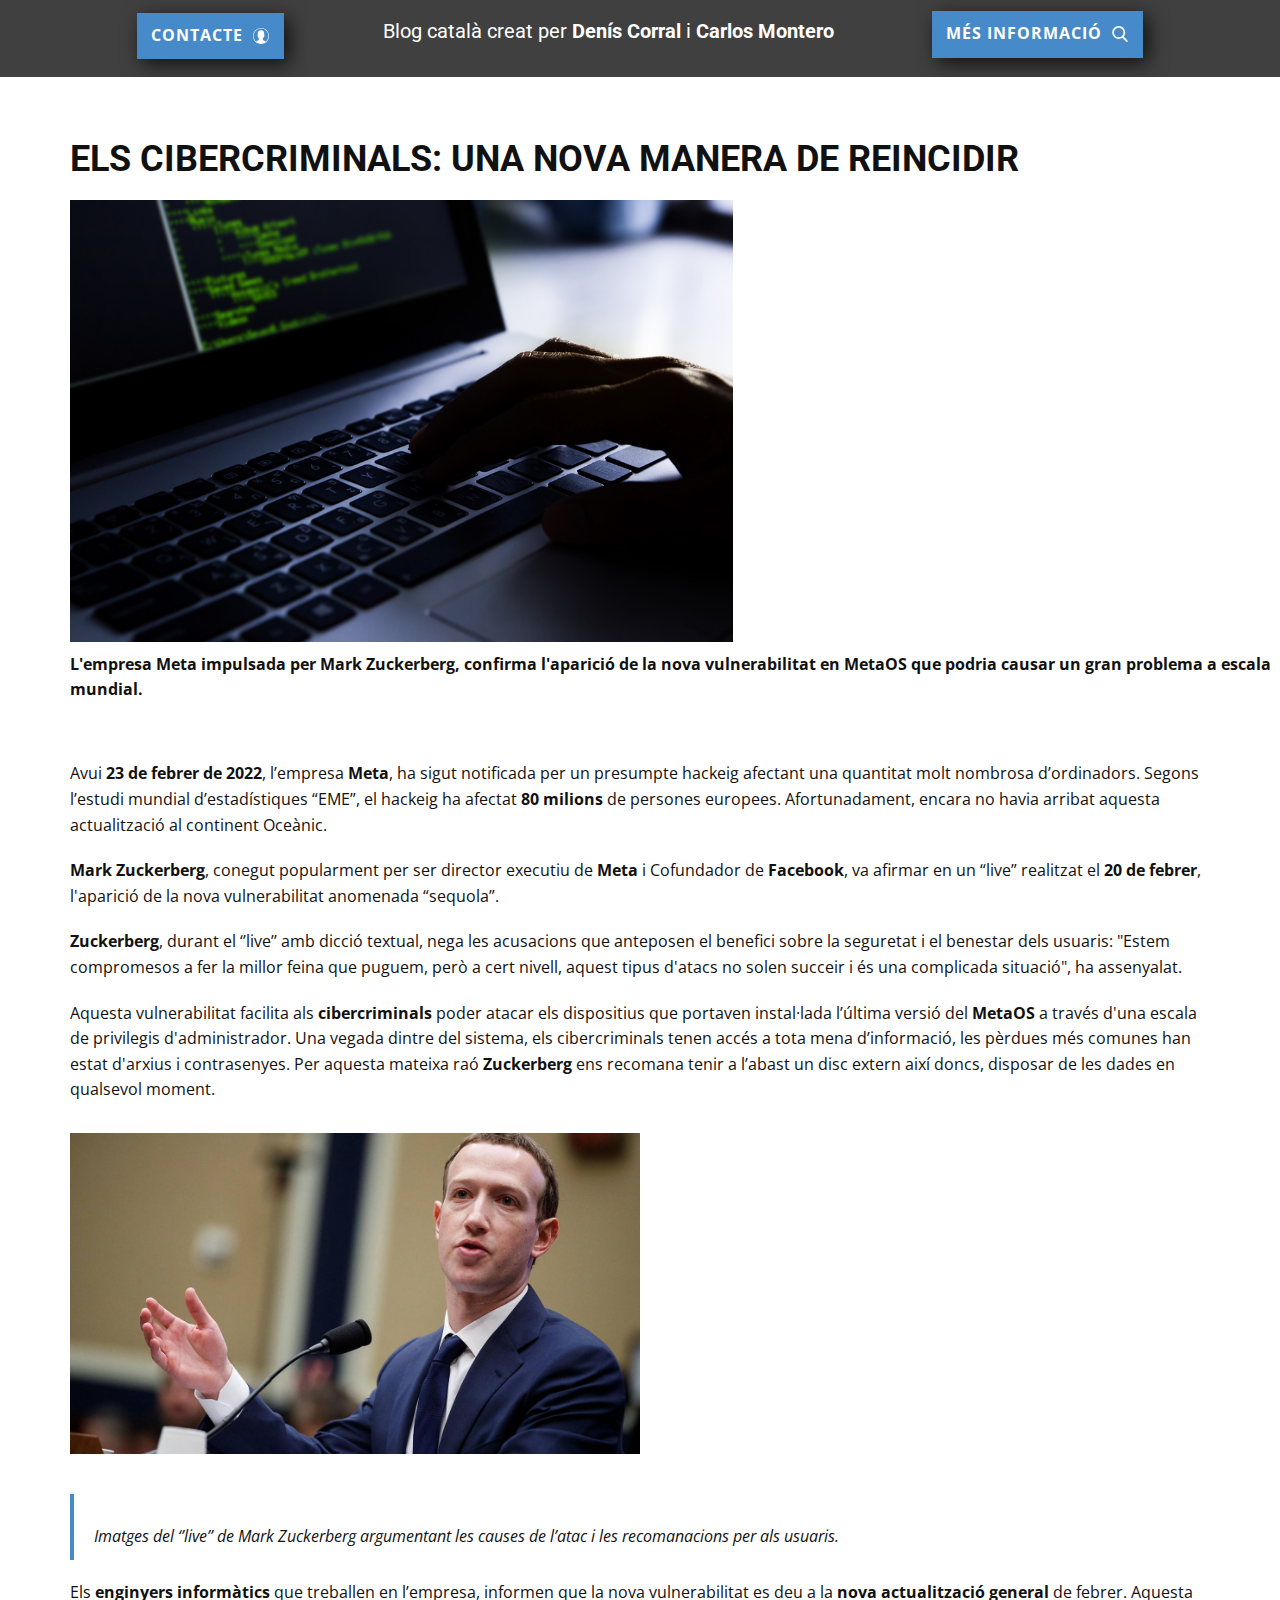
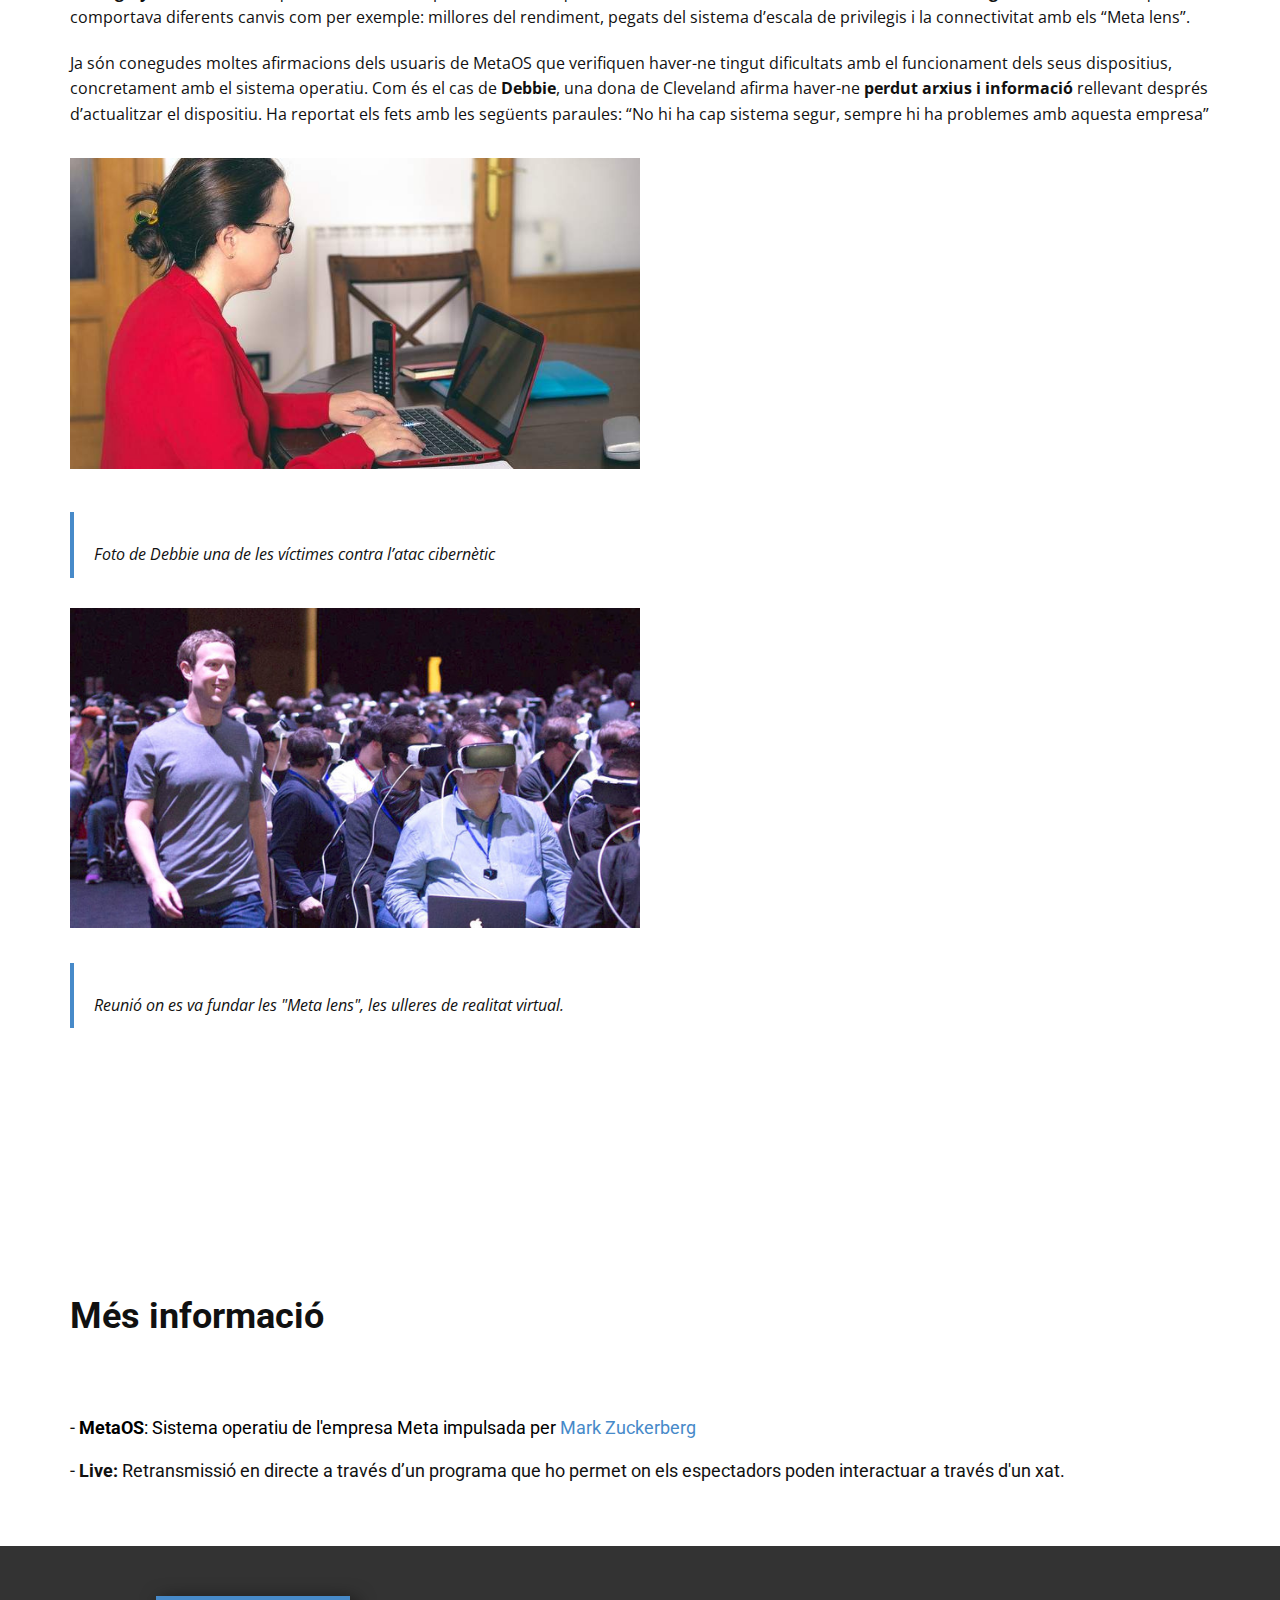
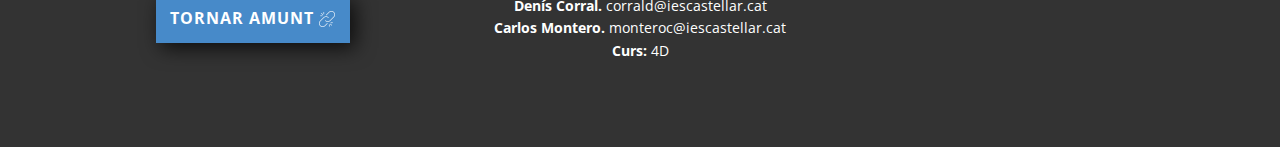
<file: Blog-Català-per-Denís-i-Carlos.html>
<!DOCTYPE html>
<html style="font-size: 16px;">
  <head>
    <meta name="viewport" content="width=device-width, initial-scale=1.0">
    <meta charset="utf-8">
    <meta name="keywords" content="AIXÍ ENTREN ELS CIBERCRIMINALS AL TEU DISPOSITIU DE FORMA FÀCIL">
    <meta name="description" content="">
    <meta name="page_type" content="np-template-header-footer-from-plugin">
    <title>Blog Català per Denís i Carlos</title>
    <link rel="stylesheet" href="nicepage.css" media="screen">
<link rel="stylesheet" href="Blog-Català-per-Denís-i-Carlos.css" media="screen">
    <script class="u-script" type="text/javascript" src="jquery.js" defer=""></script>
    <script class="u-script" type="text/javascript" src="nicepage.js" defer=""></script>
    <meta name="generator" content="Nicepage 4.5.4, nicepage.com">
    <link id="u-theme-google-font" rel="stylesheet" href="https://fonts.googleapis.com/css?family=Roboto:100,100i,300,300i,400,400i,500,500i,700,700i,900,900i|Open+Sans:300,300i,400,400i,500,500i,600,600i,700,700i,800,800i">
    
    
    
    <script type="application/ld+json">{
		"@context": "http://schema.org",
		"@type": "Organization",
		"name": ""
}</script>
    <meta name="theme-color" content="#478ac9">
    <meta property="og:title" content="Blog Català per Denís i Carlos">
    <meta property="og:type" content="website">
  </head>
  <body class="u-body u-grey-70 u-xl-mode"><header class="u-clearfix u-grey-75 u-header u-header" id="sec-1c18"><div class="u-align-left u-clearfix u-sheet u-sheet-1">
        <a href="Blog-Català-per-Denís-i-Carlos.html#sec-1c04" data-page-id="441224478" class="u-btn u-button-style u-hover-palette-1-dark-1 u-palette-1-base u-btn-1">mÉS INFORMACIÓ&nbsp;&nbsp;<span class="u-icon"><svg class="u-svg-content" viewBox="0 0 56.966 56.966" x="0px" y="0px" style="width: 1em; height: 1em;"><path d="M55.146,51.887L41.588,37.786c3.486-4.144,5.396-9.358,5.396-14.786c0-12.682-10.318-23-23-23s-23,10.318-23,23
	s10.318,23,23,23c4.761,0,9.298-1.436,13.177-4.162l13.661,14.208c0.571,0.593,1.339,0.92,2.162,0.92
	c0.779,0,1.518-0.297,2.079-0.837C56.255,54.982,56.293,53.08,55.146,51.887z M23.984,6c9.374,0,17,7.626,17,17s-7.626,17-17,17
	s-17-7.626-17-17S14.61,6,23.984,6z"></path></svg><img></span>
        </a>
        <a href="Blog-Català-per-Denís-i-Carlos.html#sec-1c04" data-page-id="441224478" class="u-btn u-button-style u-hover-palette-1-dark-1 u-palette-1-base u-btn-2">Contacte&nbsp;&nbsp;<span class="u-icon"><svg class="u-svg-content" viewBox="0 0 55 55" x="0px" y="0px" style="width: 1em; height: 1em;"><path d="M55,27.5C55,12.337,42.663,0,27.5,0S0,12.337,0,27.5c0,8.009,3.444,15.228,8.926,20.258l-0.026,0.023l0.892,0.752
	c0.058,0.049,0.121,0.089,0.179,0.137c0.474,0.393,0.965,0.766,1.465,1.127c0.162,0.117,0.324,0.234,0.489,0.348
	c0.534,0.368,1.082,0.717,1.642,1.048c0.122,0.072,0.245,0.142,0.368,0.212c0.613,0.349,1.239,0.678,1.88,0.98
	c0.047,0.022,0.095,0.042,0.142,0.064c2.089,0.971,4.319,1.684,6.651,2.105c0.061,0.011,0.122,0.022,0.184,0.033
	c0.724,0.125,1.456,0.225,2.197,0.292c0.09,0.008,0.18,0.013,0.271,0.021C25.998,54.961,26.744,55,27.5,55
	c0.749,0,1.488-0.039,2.222-0.098c0.093-0.008,0.186-0.013,0.279-0.021c0.735-0.067,1.461-0.164,2.178-0.287
	c0.062-0.011,0.125-0.022,0.187-0.034c2.297-0.412,4.495-1.109,6.557-2.055c0.076-0.035,0.153-0.068,0.229-0.104
	c0.617-0.29,1.22-0.603,1.811-0.936c0.147-0.083,0.293-0.167,0.439-0.253c0.538-0.317,1.067-0.648,1.581-1
	c0.185-0.126,0.366-0.259,0.549-0.391c0.439-0.316,0.87-0.642,1.289-0.983c0.093-0.075,0.193-0.14,0.284-0.217l0.915-0.764
	l-0.027-0.023C51.523,42.802,55,35.55,55,27.5z M2,27.5C2,13.439,13.439,2,27.5,2S53,13.439,53,27.5
	c0,7.577-3.325,14.389-8.589,19.063c-0.294-0.203-0.59-0.385-0.893-0.537l-8.467-4.233c-0.76-0.38-1.232-1.144-1.232-1.993v-2.957
	c0.196-0.242,0.403-0.516,0.617-0.817c1.096-1.548,1.975-3.27,2.616-5.123c1.267-0.602,2.085-1.864,2.085-3.289v-3.545
	c0-0.867-0.318-1.708-0.887-2.369v-4.667c0.052-0.52,0.236-3.448-1.883-5.864C34.524,9.065,31.541,8,27.5,8
	s-7.024,1.065-8.867,3.168c-2.119,2.416-1.935,5.346-1.883,5.864v4.667c-0.568,0.661-0.887,1.502-0.887,2.369v3.545
	c0,1.101,0.494,2.128,1.34,2.821c0.81,3.173,2.477,5.575,3.093,6.389v2.894c0,0.816-0.445,1.566-1.162,1.958l-7.907,4.313
	c-0.252,0.137-0.502,0.297-0.752,0.476C5.276,41.792,2,35.022,2,27.5z"></path></svg><img></span>
        </a>
        <h3 class="u-headline u-text u-text-default u-text-1">
          <a href="/">Blog català creat per <span style="font-weight: 700;">Denís Corral</span> i <span style="font-weight: 700;">Carlos Montero</span>
          </a>
        </h3>
      </div></header>
    <section class="u-align-left u-clearfix u-white u-section-1" id="sec-5b93">
      <div class="u-clearfix u-sheet u-sheet-1">
        <div class="fr-view u-clearfix u-rich-text u-text u-text-1">
          <h2 style="text-align: left;">
            <span style="font-weight: 700;">ELS CIBERCRIMINALS: UNA NOVA MANERA DE REINCIDIR</span>
          </h2>
          <p>
            <span style="font-weight: 700;">
              <img src="images/hacker1.jpg" width="626" style="width: 663px;" class="fr-dib fr-fic fr-fil">L'empresa Meta impulsada per Mark Zuckerberg, confirma l'aparició de la nova vulnerabilitat en MetaOS que podria causar un gran problema a escala mundial.
            </span>
          </p>
          <p style="text-align: left;">
            <br>
          </p>
          <p style="text-align: left;">
            <br>
          </p>
          <p>
            <br>
          </p>
          <p>
            <br>
          </p>
          <p>
            <br>
          </p>
          <p>
            <br>
          </p>
          <p>
            <br>
          </p>
          <p>
            <br>
          </p>
          <p id="isPasted">
            <br>
          </p>
        </div>
        <div class="fr-view u-clearfix u-rich-text u-text u-text-2">
          <p id="isPasted">Avui <span style="font-weight: 700;">23 de febrer de 2022</span>, l’empresa<span style="font-weight: 700;">&nbsp;Meta</span>, ha sigut notificada per un presumpte hackeig afectant una quantitat molt nombrosa d’ordinadors. Segons l’estudi mundial d’estadístiques “EME”, el hackeig ha afectat <span style="font-weight: 700;">80 milions</span> de persones europees. Afortunadament, encara no havia arribat aquesta actualització al continent Oceànic.
          </p>
          <p>
            <span style="font-weight: 700;">Mark Zuckerberg</span>, conegut popularment per ser director executiu de<span style="font-weight: 700;">&nbsp;Meta</span> i Cofundador de <span style="font-weight: 700;">Facebook</span>, va afirmar en un “live” realitzat el<span style="font-weight: 700;">&nbsp;20 de febrer</span>, l'aparició de la nova vulnerabilitat anomenada “sequola”.
          </p>
          <p>
            <span style="font-weight: 700;">Zuckerberg</span>, durant el ‘’live’’ amb dicció textual, nega les acusacions que anteposen el benefici sobre la seguretat i el benestar dels usuaris: "Estem compromesos a fer la millor feina que puguem, però a cert nivell, aquest tipus d'atacs no solen succeir i és una complicada situació", ha assenyalat.
          </p>
          <p>Aquesta vulnerabilitat facilita als <span style="font-weight: 700;">cibercriminals</span> poder atacar els dispositius que portaven instal·lada l’última versió del <span style="font-weight: 700;">MetaOS</span> a través d'una escala de privilegis d'administrador. Una vegada dintre del sistema, els cibercriminals tenen accés a tota mena d’informació, les pèrdues més comunes han estat d'arxius i contrasenyes. Per aquesta mateixa raó<span style="font-weight: 700;">&nbsp;Zuckerberg</span> ens recomana tenir a l’abast un disc extern així doncs, disposar de les dades en qualsevol moment.
          </p>
          <p>
            <img src="images/16420557150129.jpg" width="570" style="width: 570px;" class="fr-dii fr-fic fr-fil">
            <br>
          </p>
          <p>
            <br>
          </p>
          <p>
            <br>
          </p>
          <p style="text-align: left;">
            <span style="line-height: 2.0;">&nbsp;</span>
          </p>
          <p style="text-align: left;">
            <br>
          </p>
          <p style="text-align: left;">
            <br>
          </p>
          <p style="text-align: left;">
            <br>
          </p>
          <p style="text-align: left;">
            <br>
          </p>
          <blockquote>
            <p style="text-align: left;">Imatges del ‘’live’’ de Mark Zuckerberg argumentant les causes de l’atac i les recomanacions per als usuaris.</p>
          </blockquote>
          <p id="isPasted">Els <span style="font-weight: 700;">enginyers informàtics</span> que treballen en l’empresa, informen que la nova vulnerabilitat es deu a la <span style="font-weight: 700;">nova actualització general</span> de febrer. Aquesta comportava diferents canvis com per exemple: millores del rendiment, pegats del sistema d’escala de privilegis i la connectivitat amb els “Meta lens”.
          </p>
          <p>Ja són conegudes moltes afirmacions dels usuaris de MetaOS que verifiquen haver-ne tingut dificultats amb el funcionament dels seus dispositius, concretament amb el sistema operatiu. Com és el cas de <span style="font-weight: 700;">Debbie</span>, una dona de Cleveland afirma haver-ne <span style="font-weight: 700;">perdut arxius i informació</span> rellevant després d’actualitzar el dispositiu. Ha reportat els fets amb les següents paraules: “No hi ha cap sistema segur, sempre hi ha problemes amb aquesta empresa”
          </p>
          <p>
            <img src="images/mujer-ordenador-dreamstime.jpg" width="570" style="width: 570px;" class="fr-dii fr-fic fr-fil">
            <br>
          </p>
          <p>
            <br>
          </p>
          <p>
            <br>
          </p>
          <p>
            <br>
          </p>
          <p>
            <br>
          </p>
          <p>
            <br>
          </p>
          <p>
            <br>
          </p>
          <p>
            <br>
          </p>
          <blockquote>
            <p>Foto de Debbie una de les víctimes contra l’atac cibernètic</p>
          </blockquote>
          <p>
            <img src="images/14846484969071.jpg" width="570" style="width: 570px;" class="fr-dii fr-fic fr-fil">
          </p>
          <p>
            <br>
          </p>
          <p>
            <br>
          </p>
          <p>
            <br>
          </p>
          <p>
            <br>
          </p>
          <p>
            <br>
          </p>
          <p>
            <br>
          </p>
          <p>
            <br>
          </p>
          <p>
            <br>
          </p>
          <blockquote>
            <p>Reunió on es va fundar les "Meta lens", les ulleres de realitat virtual.</p>
          </blockquote>
        </div>
        <h2 class="u-text u-text-3">Més informació</h2>
      </div>
    </section>
    <section class="u-align-left u-clearfix u-white u-section-2" id="sec-1c04">
      <div class="u-clearfix u-sheet u-sheet-1">
        <h3 class="u-text u-text-1">- <span class="u-text-black">
            <span style="font-weight: 700;">MetaOS</span>: Sistema operatiu de l'empresa Meta impulsada per
          </span>
          <a href="https://es.wikipedia.org/wiki/Mark_Zuckerberg" class="u-active-none u-border-none u-btn u-button-link u-button-style u-hover-none u-none u-text-palette-1-base u-btn-1" target="_blank">Mark Zuckerberg</a>
          <br>
          <br>-&nbsp;<b>Live: <span style="font-weight: 400;">Retransmissió en directe a través d’un programa que ho permet on els espectadors poden interactuar a través d'un xat.</span></b>
        </h3>
      </div>
    </section>
    
    
    <footer class="u-align-center u-clearfix u-footer u-grey-80 u-footer" id="sec-4ccd"><div class="u-clearfix u-sheet u-sheet-1">
        <p class="u-small-text u-text u-text-variant u-text-1">
          <span style="font-weight: 700;">Denís Corral.</span> corrald@iescastellar.cat<br>
          <span style="font-weight: 700;">Carlos Montero.</span> monteroc@iescastellar.cat<br>
          <span style="font-weight: 700;">Curs: </span>4D<br>
        </p>
        <a href="Blog-Català-per-Denís-i-Carlos.html#sec-5b93" data-page-id="441224478" class="u-btn u-button-style u-hover-palette-1-dark-1 u-palette-1-base u-btn-1">TORNAR Amunt&nbsp;<span class="u-file-icon u-icon u-text-white"><img src="images/4.png" alt=""></span>
        </a>
      </div></footer>
  </body>
</html>
</file>
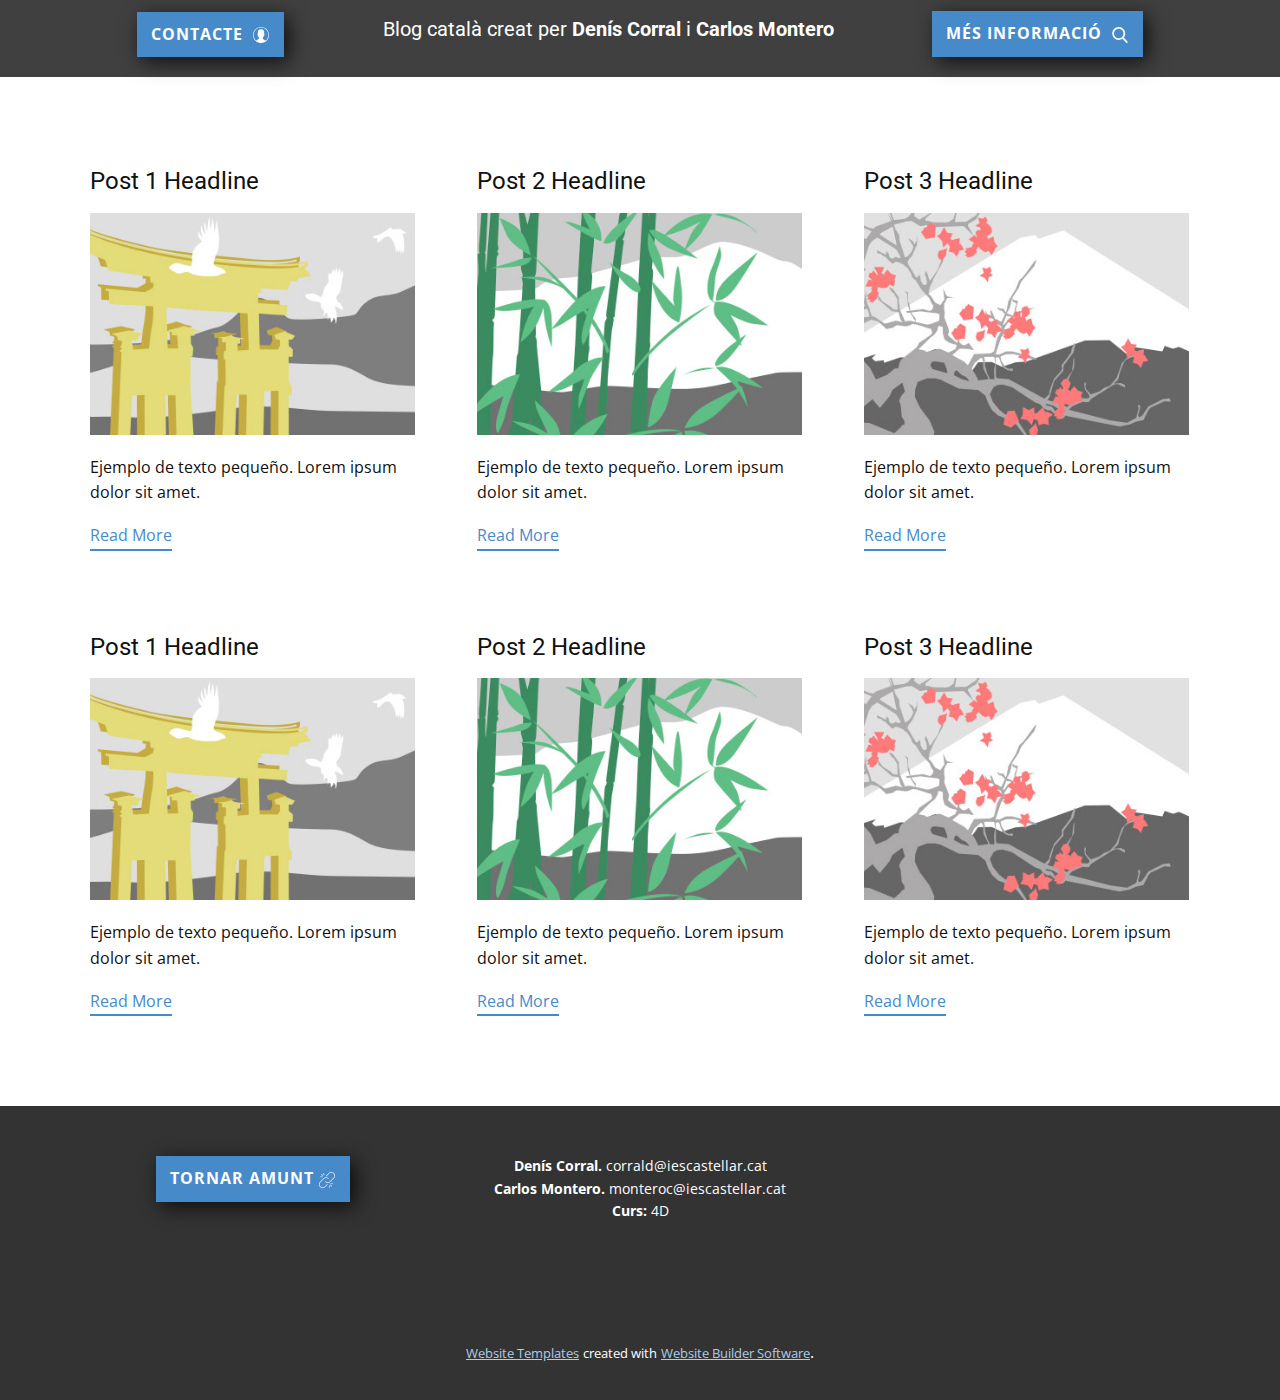
<file: blog/blog.html>
<html style="font-size: 16px;"><head>
    <meta name="viewport" content="width=device-width, initial-scale=1.0">
    <meta charset="utf-8">
    <meta name="keywords" content="">
    <meta name="description" content="">
    <meta name="page_type" content="np-template-header-footer-from-plugin">
    <title>Blog Template</title>
    <link rel="stylesheet" href="../nicepage.css" media="screen">
<link rel="stylesheet" href="../Blog-Template.css" media="screen">
    <script class="u-script" type="text/javascript" src="../jquery.js" defer=""></script>
    <script class="u-script" type="text/javascript" src="../nicepage.js" defer=""></script>
    <meta name="generator" content="Nicepage 4.5.4, nicepage.com">
    <link id="u-theme-google-font" rel="stylesheet" href="https://fonts.googleapis.com/css?family=Roboto:100,100i,300,300i,400,400i,500,500i,700,700i,900,900i|Open+Sans:300,300i,400,400i,500,500i,600,600i,700,700i,800,800i">
    
    
    <script type="application/ld+json">{
		"@context": "http://schema.org",
		"@type": "Organization",
		"name": ""
}</script>
    <meta name="theme-color" content="#478ac9">
  </head>
  <body class="u-body u-xl-mode"><header class="u-clearfix u-grey-75 u-header u-header" id="sec-1c18"><div class="u-align-left u-clearfix u-sheet u-sheet-1">
        <a href="../Blog-Català-per-Denís-i-Carlos.html#sec-1c04" data-page-id="441224478" class="u-btn u-button-style u-hover-palette-1-dark-1 u-palette-1-base u-btn-1">mÉS INFORMACIÓ&nbsp;&nbsp;<span class="u-icon"><svg class="u-svg-content" viewBox="0 0 56.966 56.966" x="0px" y="0px" style="width: 1em; height: 1em;"><path d="M55.146,51.887L41.588,37.786c3.486-4.144,5.396-9.358,5.396-14.786c0-12.682-10.318-23-23-23s-23,10.318-23,23
	s10.318,23,23,23c4.761,0,9.298-1.436,13.177-4.162l13.661,14.208c0.571,0.593,1.339,0.92,2.162,0.92
	c0.779,0,1.518-0.297,2.079-0.837C56.255,54.982,56.293,53.08,55.146,51.887z M23.984,6c9.374,0,17,7.626,17,17s-7.626,17-17,17
	s-17-7.626-17-17S14.61,6,23.984,6z"></path></svg><img></span>
        </a>
        <a href="../Blog-Català-per-Denís-i-Carlos.html#sec-1c04" data-page-id="441224478" class="u-btn u-button-style u-hover-palette-1-dark-1 u-palette-1-base u-btn-2">Contacte&nbsp;&nbsp;<span class="u-icon"><svg class="u-svg-content" viewBox="0 0 55 55" x="0px" y="0px" style="width: 1em; height: 1em;"><path d="M55,27.5C55,12.337,42.663,0,27.5,0S0,12.337,0,27.5c0,8.009,3.444,15.228,8.926,20.258l-0.026,0.023l0.892,0.752
	c0.058,0.049,0.121,0.089,0.179,0.137c0.474,0.393,0.965,0.766,1.465,1.127c0.162,0.117,0.324,0.234,0.489,0.348
	c0.534,0.368,1.082,0.717,1.642,1.048c0.122,0.072,0.245,0.142,0.368,0.212c0.613,0.349,1.239,0.678,1.88,0.98
	c0.047,0.022,0.095,0.042,0.142,0.064c2.089,0.971,4.319,1.684,6.651,2.105c0.061,0.011,0.122,0.022,0.184,0.033
	c0.724,0.125,1.456,0.225,2.197,0.292c0.09,0.008,0.18,0.013,0.271,0.021C25.998,54.961,26.744,55,27.5,55
	c0.749,0,1.488-0.039,2.222-0.098c0.093-0.008,0.186-0.013,0.279-0.021c0.735-0.067,1.461-0.164,2.178-0.287
	c0.062-0.011,0.125-0.022,0.187-0.034c2.297-0.412,4.495-1.109,6.557-2.055c0.076-0.035,0.153-0.068,0.229-0.104
	c0.617-0.29,1.22-0.603,1.811-0.936c0.147-0.083,0.293-0.167,0.439-0.253c0.538-0.317,1.067-0.648,1.581-1
	c0.185-0.126,0.366-0.259,0.549-0.391c0.439-0.316,0.87-0.642,1.289-0.983c0.093-0.075,0.193-0.14,0.284-0.217l0.915-0.764
	l-0.027-0.023C51.523,42.802,55,35.55,55,27.5z M2,27.5C2,13.439,13.439,2,27.5,2S53,13.439,53,27.5
	c0,7.577-3.325,14.389-8.589,19.063c-0.294-0.203-0.59-0.385-0.893-0.537l-8.467-4.233c-0.76-0.38-1.232-1.144-1.232-1.993v-2.957
	c0.196-0.242,0.403-0.516,0.617-0.817c1.096-1.548,1.975-3.27,2.616-5.123c1.267-0.602,2.085-1.864,2.085-3.289v-3.545
	c0-0.867-0.318-1.708-0.887-2.369v-4.667c0.052-0.52,0.236-3.448-1.883-5.864C34.524,9.065,31.541,8,27.5,8
	s-7.024,1.065-8.867,3.168c-2.119,2.416-1.935,5.346-1.883,5.864v4.667c-0.568,0.661-0.887,1.502-0.887,2.369v3.545
	c0,1.101,0.494,2.128,1.34,2.821c0.81,3.173,2.477,5.575,3.093,6.389v2.894c0,0.816-0.445,1.566-1.162,1.958l-7.907,4.313
	c-0.252,0.137-0.502,0.297-0.752,0.476C5.276,41.792,2,35.022,2,27.5z"></path></svg><img></span>
        </a>
        <h3 class="u-headline u-text u-text-default u-text-1">
          <a href="/">Blog català creat per <span style="font-weight: 700;">Denís Corral</span> i <span style="font-weight: 700;">Carlos Montero</span>
          </a>
        </h3>
      </div></header>
    <section class="u-clearfix u-section-1" id="sec-5b2a">
      <div class="u-clearfix u-sheet u-valign-middle u-sheet-1"><!--blog--><!--blog_options_json--><!--{"type":"Recent","source":"","tags":"","count":""}--><!--/blog_options_json-->
        <div class="u-blog u-expanded-width u-repeater u-repeater-1"><!--blog_post-->
          <div class="u-blog-post u-container-style u-repeater-item u-white u-repeater-item-1">
            <div class="u-container-layout u-similar-container u-valign-top u-container-layout-1"><!--blog_post_header-->
              <h4 class="u-blog-control u-text u-text-1">
                <a class="u-post-header-link" href="../blog/enviar-5.html"><!--blog_post_header_content-->Post 1 Headline<!--/blog_post_header_content--></a>
              </h4><!--/blog_post_header--><!--blog_post_image-->
              <a class="u-post-header-link" href="../blog/enviar-5.html"><img alt="" class="u-blog-control u-expanded-width u-image u-image-default u-image-1" src="[data-uri]"></a><!--/blog_post_image--><!--blog_post_content-->
              <div class="u-blog-control u-post-content u-text u-text-2 fr-view">Ejemplo de texto pequeño. Lorem ipsum dolor sit amet.</div><!--/blog_post_content--><!--blog_post_readmore-->
              <a href="../blog/enviar-5.html" class="u-blog-control u-border-2 u-border-palette-1-base u-btn u-btn-rectangle u-button-style u-none u-btn-1"><!--blog_post_readmore_content--><!--options_json--><!--{"content":"Read More","defaultValue":"Lee mas"}--><!--/options_json-->Read More<!--/blog_post_readmore_content--></a><!--/blog_post_readmore-->
            </div>
          </div><div class="u-blog-post u-container-style u-repeater-item u-video-cover u-white">
            <div class="u-container-layout u-similar-container u-valign-top u-container-layout-2"><!--blog_post_header-->
              <h4 class="u-blog-control u-text u-text-3">
                <a class="u-post-header-link" href="../blog/enviar-4.html"><!--blog_post_header_content-->Post 2 Headline<!--/blog_post_header_content--></a>
              </h4><!--/blog_post_header--><!--blog_post_image-->
              <a class="u-post-header-link" href="../blog/enviar-4.html"><img alt="" class="u-blog-control u-expanded-width u-image u-image-default u-image-2" src="[data-uri]"></a><!--/blog_post_image--><!--blog_post_content-->
              <div class="u-blog-control u-post-content u-text u-text-4 fr-view">Ejemplo de texto pequeño. Lorem ipsum dolor sit amet.</div><!--/blog_post_content--><!--blog_post_readmore-->
              <a href="../blog/enviar-4.html" class="u-blog-control u-border-2 u-border-palette-1-base u-btn u-btn-rectangle u-button-style u-none u-btn-2"><!--blog_post_readmore_content--><!--options_json--><!--{"content":"Read More","defaultValue":"Lee mas"}--><!--/options_json-->Read More<!--/blog_post_readmore_content--></a><!--/blog_post_readmore-->
            </div>
          </div><div class="u-blog-post u-container-style u-repeater-item u-video-cover u-white">
            <div class="u-container-layout u-similar-container u-valign-top u-container-layout-3"><!--blog_post_header-->
              <h4 class="u-blog-control u-text u-text-5">
                <a class="u-post-header-link" href="../blog/enviar-3.html"><!--blog_post_header_content-->Post 3 Headline<!--/blog_post_header_content--></a>
              </h4><!--/blog_post_header--><!--blog_post_image-->
              <a class="u-post-header-link" href="../blog/enviar-3.html"><img alt="" class="u-blog-control u-expanded-width u-image u-image-default u-image-3" src="[data-uri]"></a><!--/blog_post_image--><!--blog_post_content-->
              <div class="u-blog-control u-post-content u-text u-text-6 fr-view">Ejemplo de texto pequeño. Lorem ipsum dolor sit amet.</div><!--/blog_post_content--><!--blog_post_readmore-->
              <a href="../blog/enviar-3.html" class="u-blog-control u-border-2 u-border-palette-1-base u-btn u-btn-rectangle u-button-style u-none u-btn-3"><!--blog_post_readmore_content--><!--options_json--><!--{"content":"Read More","defaultValue":"Lee mas"}--><!--/options_json-->Read More<!--/blog_post_readmore_content--></a><!--/blog_post_readmore-->
            </div>
          </div><div class="u-blog-post u-container-style u-repeater-item u-white u-repeater-item-1">
            <div class="u-container-layout u-similar-container u-valign-top u-container-layout-1"><!--blog_post_header-->
              <h4 class="u-blog-control u-text u-text-1">
                <a class="u-post-header-link" href="../blog/enviar-2.html"><!--blog_post_header_content-->Post 1 Headline<!--/blog_post_header_content--></a>
              </h4><!--/blog_post_header--><!--blog_post_image-->
              <a class="u-post-header-link" href="../blog/enviar-2.html"><img alt="" class="u-blog-control u-expanded-width u-image u-image-default u-image-1" src="[data-uri]"></a><!--/blog_post_image--><!--blog_post_content-->
              <div class="u-blog-control u-post-content u-text u-text-2 fr-view">Ejemplo de texto pequeño. Lorem ipsum dolor sit amet.</div><!--/blog_post_content--><!--blog_post_readmore-->
              <a href="../blog/enviar-2.html" class="u-blog-control u-border-2 u-border-palette-1-base u-btn u-btn-rectangle u-button-style u-none u-btn-1"><!--blog_post_readmore_content--><!--options_json--><!--{"content":"Read More","defaultValue":"Lee mas"}--><!--/options_json-->Read More<!--/blog_post_readmore_content--></a><!--/blog_post_readmore-->
            </div>
          </div><div class="u-blog-post u-container-style u-repeater-item u-video-cover u-white">
            <div class="u-container-layout u-similar-container u-valign-top u-container-layout-2"><!--blog_post_header-->
              <h4 class="u-blog-control u-text u-text-3">
                <a class="u-post-header-link" href="../blog/enviar-1.html"><!--blog_post_header_content-->Post 2 Headline<!--/blog_post_header_content--></a>
              </h4><!--/blog_post_header--><!--blog_post_image-->
              <a class="u-post-header-link" href="../blog/enviar-1.html"><img alt="" class="u-blog-control u-expanded-width u-image u-image-default u-image-2" src="[data-uri]"></a><!--/blog_post_image--><!--blog_post_content-->
              <div class="u-blog-control u-post-content u-text u-text-4 fr-view">Ejemplo de texto pequeño. Lorem ipsum dolor sit amet.</div><!--/blog_post_content--><!--blog_post_readmore-->
              <a href="../blog/enviar-1.html" class="u-blog-control u-border-2 u-border-palette-1-base u-btn u-btn-rectangle u-button-style u-none u-btn-2"><!--blog_post_readmore_content--><!--options_json--><!--{"content":"Read More","defaultValue":"Lee mas"}--><!--/options_json-->Read More<!--/blog_post_readmore_content--></a><!--/blog_post_readmore-->
            </div>
          </div><div class="u-blog-post u-container-style u-repeater-item u-video-cover u-white">
            <div class="u-container-layout u-similar-container u-valign-top u-container-layout-3"><!--blog_post_header-->
              <h4 class="u-blog-control u-text u-text-5">
                <a class="u-post-header-link" href="../blog/enviar.html"><!--blog_post_header_content-->Post 3 Headline<!--/blog_post_header_content--></a>
              </h4><!--/blog_post_header--><!--blog_post_image-->
              <a class="u-post-header-link" href="../blog/enviar.html"><img alt="" class="u-blog-control u-expanded-width u-image u-image-default u-image-3" src="[data-uri]"></a><!--/blog_post_image--><!--blog_post_content-->
              <div class="u-blog-control u-post-content u-text u-text-6 fr-view">Ejemplo de texto pequeño. Lorem ipsum dolor sit amet.</div><!--/blog_post_content--><!--blog_post_readmore-->
              <a href="../blog/enviar.html" class="u-blog-control u-border-2 u-border-palette-1-base u-btn u-btn-rectangle u-button-style u-none u-btn-3"><!--blog_post_readmore_content--><!--options_json--><!--{"content":"Read More","defaultValue":"Lee mas"}--><!--/options_json-->Read More<!--/blog_post_readmore_content--></a><!--/blog_post_readmore-->
            </div>
          </div><!--/blog_post--><!--blog_post-->
          <!--/blog_post--><!--blog_post-->
          <!--/blog_post-->
        </div><!--/blog-->
      </div>
    </section>
    
    
    <footer class="u-align-center u-clearfix u-footer u-grey-80 u-footer" id="sec-4ccd"><div class="u-clearfix u-sheet u-sheet-1">
        <p class="u-small-text u-text u-text-variant u-text-1">
          <span style="font-weight: 700;">Denís Corral.</span> corrald@iescastellar.cat<br>
          <span style="font-weight: 700;">Carlos Montero.</span> monteroc@iescastellar.cat<br>
          <span style="font-weight: 700;">Curs: </span>4D<br>
        </p>
        <a href="../Blog-Català-per-Denís-i-Carlos.html#sec-5b93" data-page-id="441224478" class="u-btn u-button-style u-hover-palette-1-dark-1 u-palette-1-base u-btn-1">TORNAR Amunt&nbsp;<span class="u-file-icon u-icon u-text-white"><img src="../images/4.png" alt=""></span>
        </a>
      </div></footer>
    <section class="u-backlink u-clearfix u-grey-80">
      <a class="u-link" href="https://nicepage.com/website-templates" target="_blank">
        <span>Website Templates</span>
      </a>
      <p class="u-text">
        <span>created with</span>
      </p>
      <a class="u-link" href="" target="_blank">
        <span>Website Builder Software</span>
      </a>. 
    </section>
  
</body></html>
</file>
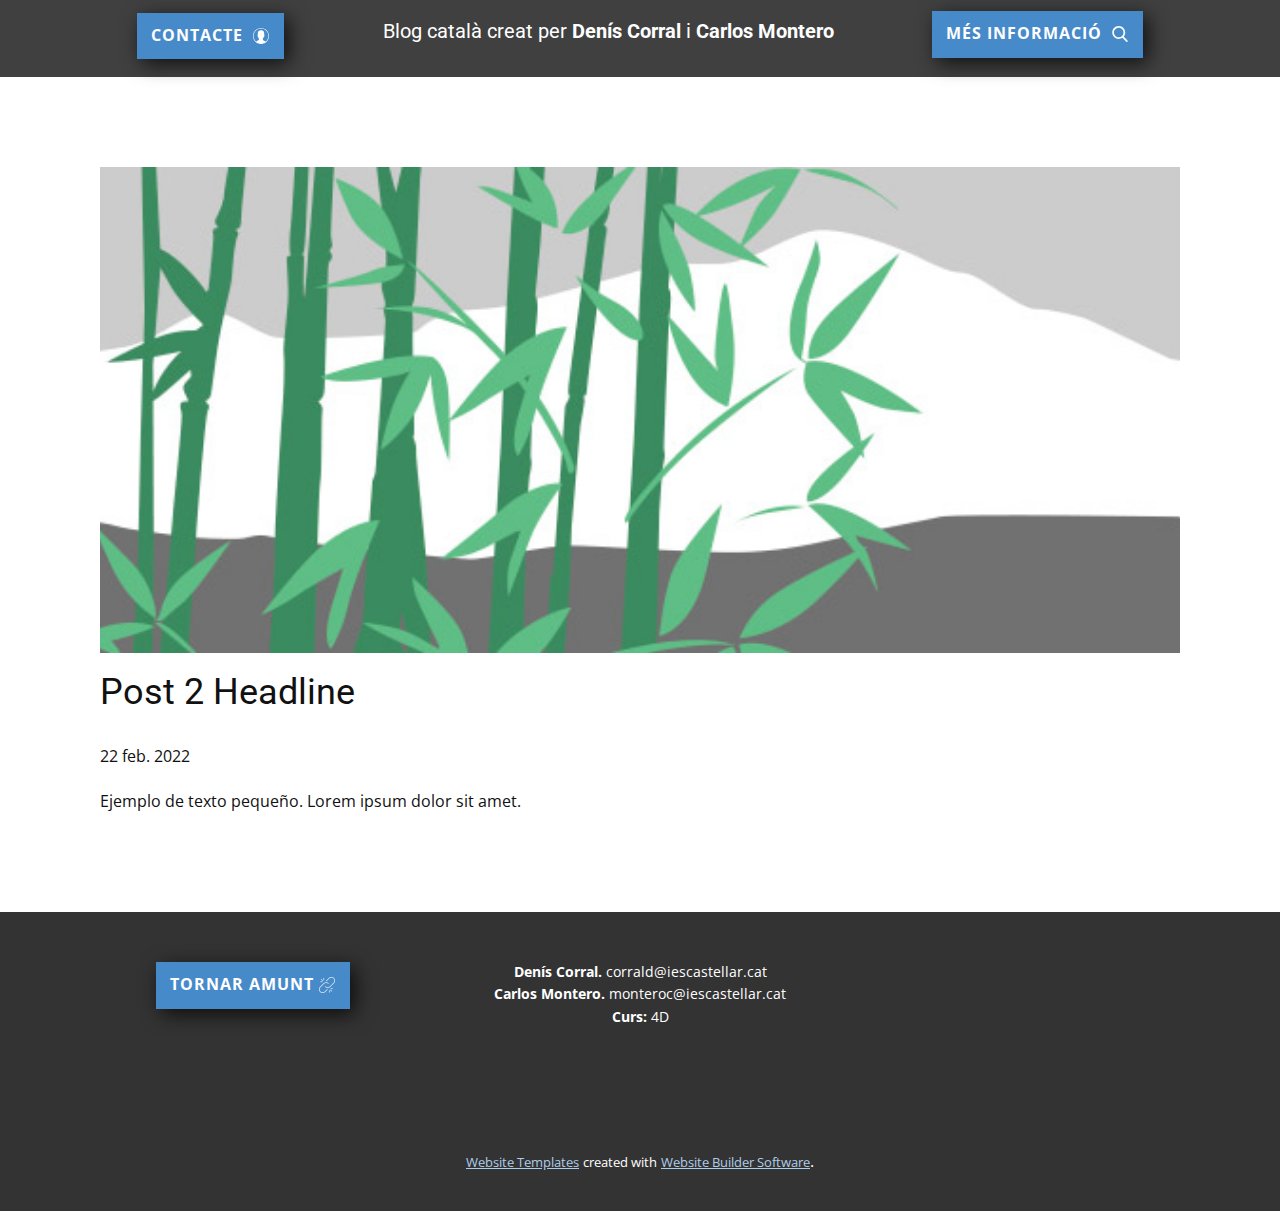
<file: blog/enviar-1.html>
<!doctype html>
<html style="font-size: 16px;"><head>
    <meta name="viewport" content="width=device-width, initial-scale=1.0">
    <meta charset="utf-8">
    <meta name="keywords" content="Post 1 Headline">
    <meta name="description" content="">
    <meta name="page_type" content="np-template-header-footer-from-plugin">
    <title>Post 2 Headline</title>
    <link rel="stylesheet" href="../nicepage.css" media="screen">
<link rel="stylesheet" href="../Post-Template.css" media="screen">
    <script class="u-script" type="text/javascript" src="../jquery.js" defer=""></script>
    <script class="u-script" type="text/javascript" src="../nicepage.js" defer=""></script>
    <meta name="generator" content="Nicepage 4.5.4, nicepage.com">
    <link id="u-theme-google-font" rel="stylesheet" href="https://fonts.googleapis.com/css?family=Roboto:100,100i,300,300i,400,400i,500,500i,700,700i,900,900i|Open+Sans:300,300i,400,400i,500,500i,600,600i,700,700i,800,800i">
    
    
    <script type="application/ld+json">{
		"@context": "http://schema.org",
		"@type": "Organization",
		"name": ""
}</script>
    <meta name="theme-color" content="#478ac9">
  </head>
  <body class="u-body u-xl-mode"><header class="u-clearfix u-grey-75 u-header u-header" id="sec-1c18"><div class="u-align-left u-clearfix u-sheet u-sheet-1">
        <a href="../Blog-Català-per-Denís-i-Carlos.html#sec-1c04" data-page-id="441224478" class="u-btn u-button-style u-hover-palette-1-dark-1 u-palette-1-base u-btn-1">mÉS INFORMACIÓ&nbsp;&nbsp;<span class="u-icon"><svg class="u-svg-content" viewBox="0 0 56.966 56.966" x="0px" y="0px" style="width: 1em; height: 1em;"><path d="M55.146,51.887L41.588,37.786c3.486-4.144,5.396-9.358,5.396-14.786c0-12.682-10.318-23-23-23s-23,10.318-23,23
	s10.318,23,23,23c4.761,0,9.298-1.436,13.177-4.162l13.661,14.208c0.571,0.593,1.339,0.92,2.162,0.92
	c0.779,0,1.518-0.297,2.079-0.837C56.255,54.982,56.293,53.08,55.146,51.887z M23.984,6c9.374,0,17,7.626,17,17s-7.626,17-17,17
	s-17-7.626-17-17S14.61,6,23.984,6z"></path></svg><img></span>
        </a>
        <a href="../Blog-Català-per-Denís-i-Carlos.html#sec-1c04" data-page-id="441224478" class="u-btn u-button-style u-hover-palette-1-dark-1 u-palette-1-base u-btn-2">Contacte&nbsp;&nbsp;<span class="u-icon"><svg class="u-svg-content" viewBox="0 0 55 55" x="0px" y="0px" style="width: 1em; height: 1em;"><path d="M55,27.5C55,12.337,42.663,0,27.5,0S0,12.337,0,27.5c0,8.009,3.444,15.228,8.926,20.258l-0.026,0.023l0.892,0.752
	c0.058,0.049,0.121,0.089,0.179,0.137c0.474,0.393,0.965,0.766,1.465,1.127c0.162,0.117,0.324,0.234,0.489,0.348
	c0.534,0.368,1.082,0.717,1.642,1.048c0.122,0.072,0.245,0.142,0.368,0.212c0.613,0.349,1.239,0.678,1.88,0.98
	c0.047,0.022,0.095,0.042,0.142,0.064c2.089,0.971,4.319,1.684,6.651,2.105c0.061,0.011,0.122,0.022,0.184,0.033
	c0.724,0.125,1.456,0.225,2.197,0.292c0.09,0.008,0.18,0.013,0.271,0.021C25.998,54.961,26.744,55,27.5,55
	c0.749,0,1.488-0.039,2.222-0.098c0.093-0.008,0.186-0.013,0.279-0.021c0.735-0.067,1.461-0.164,2.178-0.287
	c0.062-0.011,0.125-0.022,0.187-0.034c2.297-0.412,4.495-1.109,6.557-2.055c0.076-0.035,0.153-0.068,0.229-0.104
	c0.617-0.29,1.22-0.603,1.811-0.936c0.147-0.083,0.293-0.167,0.439-0.253c0.538-0.317,1.067-0.648,1.581-1
	c0.185-0.126,0.366-0.259,0.549-0.391c0.439-0.316,0.87-0.642,1.289-0.983c0.093-0.075,0.193-0.14,0.284-0.217l0.915-0.764
	l-0.027-0.023C51.523,42.802,55,35.55,55,27.5z M2,27.5C2,13.439,13.439,2,27.5,2S53,13.439,53,27.5
	c0,7.577-3.325,14.389-8.589,19.063c-0.294-0.203-0.59-0.385-0.893-0.537l-8.467-4.233c-0.76-0.38-1.232-1.144-1.232-1.993v-2.957
	c0.196-0.242,0.403-0.516,0.617-0.817c1.096-1.548,1.975-3.27,2.616-5.123c1.267-0.602,2.085-1.864,2.085-3.289v-3.545
	c0-0.867-0.318-1.708-0.887-2.369v-4.667c0.052-0.52,0.236-3.448-1.883-5.864C34.524,9.065,31.541,8,27.5,8
	s-7.024,1.065-8.867,3.168c-2.119,2.416-1.935,5.346-1.883,5.864v4.667c-0.568,0.661-0.887,1.502-0.887,2.369v3.545
	c0,1.101,0.494,2.128,1.34,2.821c0.81,3.173,2.477,5.575,3.093,6.389v2.894c0,0.816-0.445,1.566-1.162,1.958l-7.907,4.313
	c-0.252,0.137-0.502,0.297-0.752,0.476C5.276,41.792,2,35.022,2,27.5z"></path></svg><img></span>
        </a>
        <h3 class="u-headline u-text u-text-default u-text-1">
          <a href="/">Blog català creat per <span style="font-weight: 700;">Denís Corral</span> i <span style="font-weight: 700;">Carlos Montero</span>
          </a>
        </h3>
      </div></header>
    <section class="u-align-center u-clearfix u-section-1" id="sec-c83e">
      <div class="u-clearfix u-sheet u-valign-middle-md u-valign-middle-sm u-valign-middle-xs u-sheet-1"><!--post_details--><!--post_details_options_json--><!--{"source":""}--><!--/post_details_options_json--><!--blog_post-->
        <div class="u-container-style u-expanded-width u-post-details u-post-details-1">
          <div class="u-container-layout u-valign-middle u-container-layout-1"><!--blog_post_image-->
            <img alt="" class="u-blog-control u-expanded-width u-image u-image-default u-image-1" src="[data-uri]"><!--/blog_post_image--><!--blog_post_header-->
            <h2 class="u-blog-control u-text u-text-1">Post 2 Headline</h2><!--/blog_post_header--><!--blog_post_metadata-->
            <div class="u-blog-control u-metadata u-metadata-1"><!--blog_post_metadata_date-->
              <span class="u-meta-date u-meta-icon">22 feb. 2022</span><!--/blog_post_metadata_date--><!--blog_post_metadata_category-->
              <!--/blog_post_metadata_category--><!--blog_post_metadata_comments-->
              <!--/blog_post_metadata_comments-->
            </div><!--/blog_post_metadata--><!--blog_post_content-->
            <div class="u-align-justify u-blog-control u-post-content u-text u-text-2 fr-view">
  Ejemplo de texto pequeño. Lorem ipsum dolor sit amet.
  </div><!--/blog_post_content-->
          </div>
        </div><!--/blog_post--><!--/post_details-->
      </div>
    </section>
    
    
    <footer class="u-align-center u-clearfix u-footer u-grey-80 u-footer" id="sec-4ccd"><div class="u-clearfix u-sheet u-sheet-1">
        <p class="u-small-text u-text u-text-variant u-text-1">
          <span style="font-weight: 700;">Denís Corral.</span> corrald@iescastellar.cat<br>
          <span style="font-weight: 700;">Carlos Montero.</span> monteroc@iescastellar.cat<br>
          <span style="font-weight: 700;">Curs: </span>4D<br>
        </p>
        <a href="../Blog-Català-per-Denís-i-Carlos.html#sec-5b93" data-page-id="441224478" class="u-btn u-button-style u-hover-palette-1-dark-1 u-palette-1-base u-btn-1">TORNAR Amunt&nbsp;<span class="u-file-icon u-icon u-text-white"><img src="../images/4.png" alt=""></span>
        </a>
      </div></footer>
    <section class="u-backlink u-clearfix u-grey-80">
      <a class="u-link" href="https://nicepage.com/website-templates" target="_blank">
        <span>Website Templates</span>
      </a>
      <p class="u-text">
        <span>created with</span>
      </p>
      <a class="u-link" href="" target="_blank">
        <span>Website Builder Software</span>
      </a>. 
    </section>
  
</body></html>
</file>
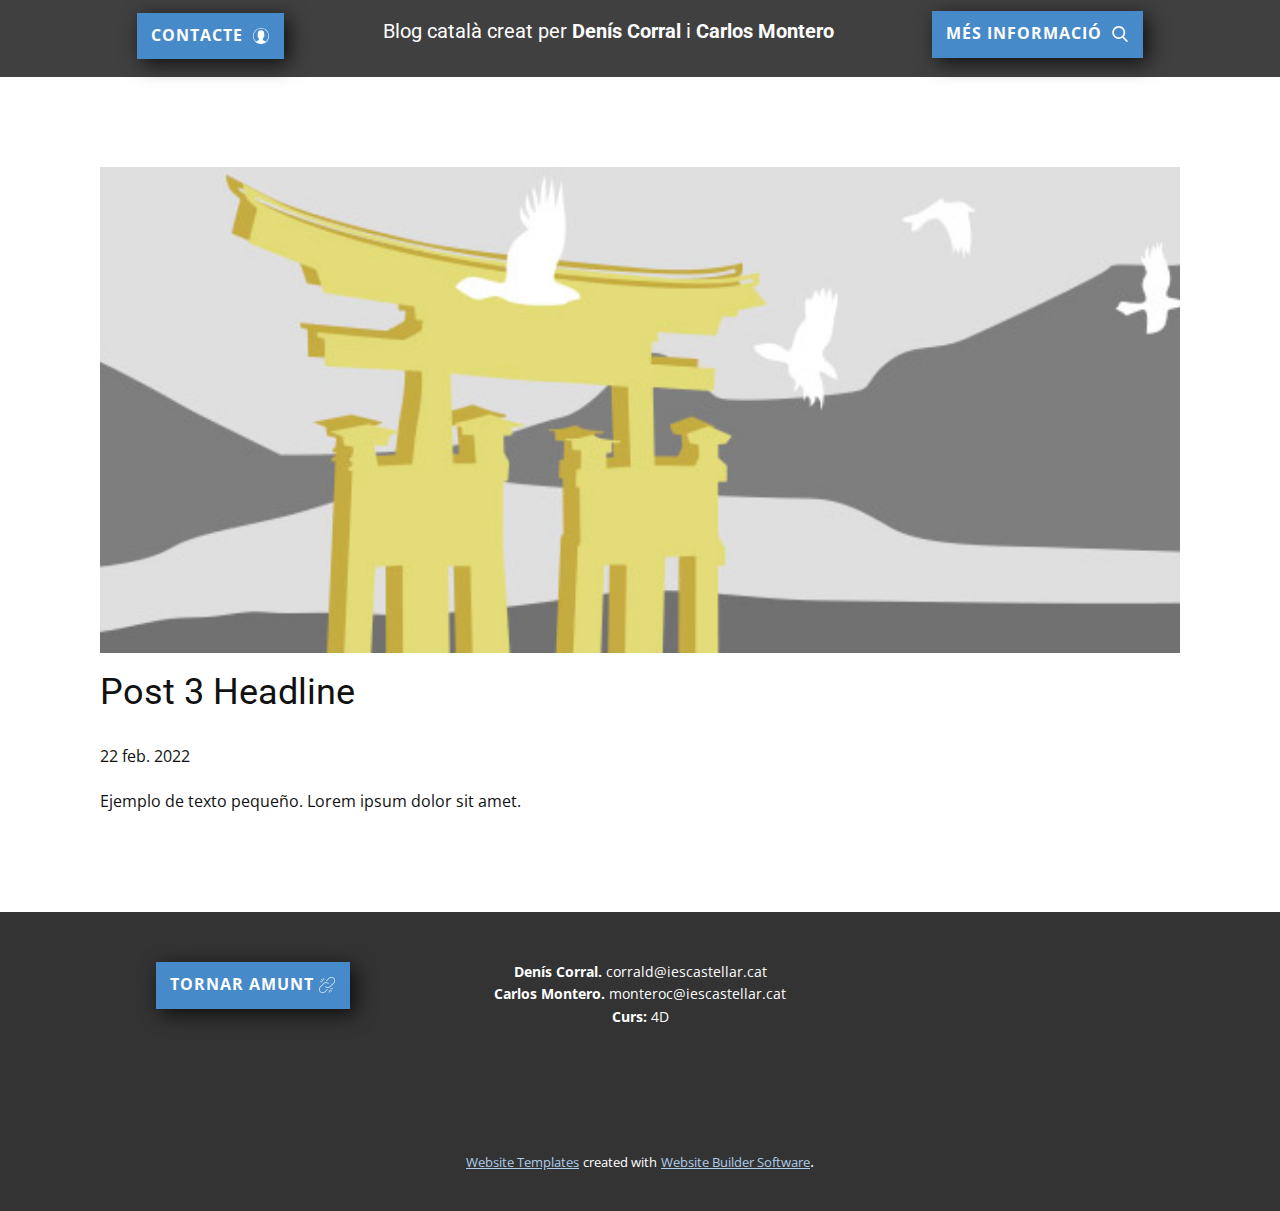
<file: blog/enviar-2.html>
<!doctype html>
<html style="font-size: 16px;"><head>
    <meta name="viewport" content="width=device-width, initial-scale=1.0">
    <meta charset="utf-8">
    <meta name="keywords" content="Post 1 Headline">
    <meta name="description" content="">
    <meta name="page_type" content="np-template-header-footer-from-plugin">
    <title>Post 3 Headline</title>
    <link rel="stylesheet" href="../nicepage.css" media="screen">
<link rel="stylesheet" href="../Post-Template.css" media="screen">
    <script class="u-script" type="text/javascript" src="../jquery.js" defer=""></script>
    <script class="u-script" type="text/javascript" src="../nicepage.js" defer=""></script>
    <meta name="generator" content="Nicepage 4.5.4, nicepage.com">
    <link id="u-theme-google-font" rel="stylesheet" href="https://fonts.googleapis.com/css?family=Roboto:100,100i,300,300i,400,400i,500,500i,700,700i,900,900i|Open+Sans:300,300i,400,400i,500,500i,600,600i,700,700i,800,800i">
    
    
    <script type="application/ld+json">{
		"@context": "http://schema.org",
		"@type": "Organization",
		"name": ""
}</script>
    <meta name="theme-color" content="#478ac9">
  </head>
  <body class="u-body u-xl-mode"><header class="u-clearfix u-grey-75 u-header u-header" id="sec-1c18"><div class="u-align-left u-clearfix u-sheet u-sheet-1">
        <a href="../Blog-Català-per-Denís-i-Carlos.html#sec-1c04" data-page-id="441224478" class="u-btn u-button-style u-hover-palette-1-dark-1 u-palette-1-base u-btn-1">mÉS INFORMACIÓ&nbsp;&nbsp;<span class="u-icon"><svg class="u-svg-content" viewBox="0 0 56.966 56.966" x="0px" y="0px" style="width: 1em; height: 1em;"><path d="M55.146,51.887L41.588,37.786c3.486-4.144,5.396-9.358,5.396-14.786c0-12.682-10.318-23-23-23s-23,10.318-23,23
	s10.318,23,23,23c4.761,0,9.298-1.436,13.177-4.162l13.661,14.208c0.571,0.593,1.339,0.92,2.162,0.92
	c0.779,0,1.518-0.297,2.079-0.837C56.255,54.982,56.293,53.08,55.146,51.887z M23.984,6c9.374,0,17,7.626,17,17s-7.626,17-17,17
	s-17-7.626-17-17S14.61,6,23.984,6z"></path></svg><img></span>
        </a>
        <a href="../Blog-Català-per-Denís-i-Carlos.html#sec-1c04" data-page-id="441224478" class="u-btn u-button-style u-hover-palette-1-dark-1 u-palette-1-base u-btn-2">Contacte&nbsp;&nbsp;<span class="u-icon"><svg class="u-svg-content" viewBox="0 0 55 55" x="0px" y="0px" style="width: 1em; height: 1em;"><path d="M55,27.5C55,12.337,42.663,0,27.5,0S0,12.337,0,27.5c0,8.009,3.444,15.228,8.926,20.258l-0.026,0.023l0.892,0.752
	c0.058,0.049,0.121,0.089,0.179,0.137c0.474,0.393,0.965,0.766,1.465,1.127c0.162,0.117,0.324,0.234,0.489,0.348
	c0.534,0.368,1.082,0.717,1.642,1.048c0.122,0.072,0.245,0.142,0.368,0.212c0.613,0.349,1.239,0.678,1.88,0.98
	c0.047,0.022,0.095,0.042,0.142,0.064c2.089,0.971,4.319,1.684,6.651,2.105c0.061,0.011,0.122,0.022,0.184,0.033
	c0.724,0.125,1.456,0.225,2.197,0.292c0.09,0.008,0.18,0.013,0.271,0.021C25.998,54.961,26.744,55,27.5,55
	c0.749,0,1.488-0.039,2.222-0.098c0.093-0.008,0.186-0.013,0.279-0.021c0.735-0.067,1.461-0.164,2.178-0.287
	c0.062-0.011,0.125-0.022,0.187-0.034c2.297-0.412,4.495-1.109,6.557-2.055c0.076-0.035,0.153-0.068,0.229-0.104
	c0.617-0.29,1.22-0.603,1.811-0.936c0.147-0.083,0.293-0.167,0.439-0.253c0.538-0.317,1.067-0.648,1.581-1
	c0.185-0.126,0.366-0.259,0.549-0.391c0.439-0.316,0.87-0.642,1.289-0.983c0.093-0.075,0.193-0.14,0.284-0.217l0.915-0.764
	l-0.027-0.023C51.523,42.802,55,35.55,55,27.5z M2,27.5C2,13.439,13.439,2,27.5,2S53,13.439,53,27.5
	c0,7.577-3.325,14.389-8.589,19.063c-0.294-0.203-0.59-0.385-0.893-0.537l-8.467-4.233c-0.76-0.38-1.232-1.144-1.232-1.993v-2.957
	c0.196-0.242,0.403-0.516,0.617-0.817c1.096-1.548,1.975-3.27,2.616-5.123c1.267-0.602,2.085-1.864,2.085-3.289v-3.545
	c0-0.867-0.318-1.708-0.887-2.369v-4.667c0.052-0.52,0.236-3.448-1.883-5.864C34.524,9.065,31.541,8,27.5,8
	s-7.024,1.065-8.867,3.168c-2.119,2.416-1.935,5.346-1.883,5.864v4.667c-0.568,0.661-0.887,1.502-0.887,2.369v3.545
	c0,1.101,0.494,2.128,1.34,2.821c0.81,3.173,2.477,5.575,3.093,6.389v2.894c0,0.816-0.445,1.566-1.162,1.958l-7.907,4.313
	c-0.252,0.137-0.502,0.297-0.752,0.476C5.276,41.792,2,35.022,2,27.5z"></path></svg><img></span>
        </a>
        <h3 class="u-headline u-text u-text-default u-text-1">
          <a href="/">Blog català creat per <span style="font-weight: 700;">Denís Corral</span> i <span style="font-weight: 700;">Carlos Montero</span>
          </a>
        </h3>
      </div></header>
    <section class="u-align-center u-clearfix u-section-1" id="sec-c83e">
      <div class="u-clearfix u-sheet u-valign-middle-md u-valign-middle-sm u-valign-middle-xs u-sheet-1"><!--post_details--><!--post_details_options_json--><!--{"source":""}--><!--/post_details_options_json--><!--blog_post-->
        <div class="u-container-style u-expanded-width u-post-details u-post-details-1">
          <div class="u-container-layout u-valign-middle u-container-layout-1"><!--blog_post_image-->
            <img alt="" class="u-blog-control u-expanded-width u-image u-image-default u-image-1" src="[data-uri]"><!--/blog_post_image--><!--blog_post_header-->
            <h2 class="u-blog-control u-text u-text-1">Post 3 Headline</h2><!--/blog_post_header--><!--blog_post_metadata-->
            <div class="u-blog-control u-metadata u-metadata-1"><!--blog_post_metadata_date-->
              <span class="u-meta-date u-meta-icon">22 feb. 2022</span><!--/blog_post_metadata_date--><!--blog_post_metadata_category-->
              <!--/blog_post_metadata_category--><!--blog_post_metadata_comments-->
              <!--/blog_post_metadata_comments-->
            </div><!--/blog_post_metadata--><!--blog_post_content-->
            <div class="u-align-justify u-blog-control u-post-content u-text u-text-2 fr-view">
  Ejemplo de texto pequeño. Lorem ipsum dolor sit amet.
  </div><!--/blog_post_content-->
          </div>
        </div><!--/blog_post--><!--/post_details-->
      </div>
    </section>
    
    
    <footer class="u-align-center u-clearfix u-footer u-grey-80 u-footer" id="sec-4ccd"><div class="u-clearfix u-sheet u-sheet-1">
        <p class="u-small-text u-text u-text-variant u-text-1">
          <span style="font-weight: 700;">Denís Corral.</span> corrald@iescastellar.cat<br>
          <span style="font-weight: 700;">Carlos Montero.</span> monteroc@iescastellar.cat<br>
          <span style="font-weight: 700;">Curs: </span>4D<br>
        </p>
        <a href="../Blog-Català-per-Denís-i-Carlos.html#sec-5b93" data-page-id="441224478" class="u-btn u-button-style u-hover-palette-1-dark-1 u-palette-1-base u-btn-1">TORNAR Amunt&nbsp;<span class="u-file-icon u-icon u-text-white"><img src="../images/4.png" alt=""></span>
        </a>
      </div></footer>
    <section class="u-backlink u-clearfix u-grey-80">
      <a class="u-link" href="https://nicepage.com/website-templates" target="_blank">
        <span>Website Templates</span>
      </a>
      <p class="u-text">
        <span>created with</span>
      </p>
      <a class="u-link" href="" target="_blank">
        <span>Website Builder Software</span>
      </a>. 
    </section>
  
</body></html>
</file>
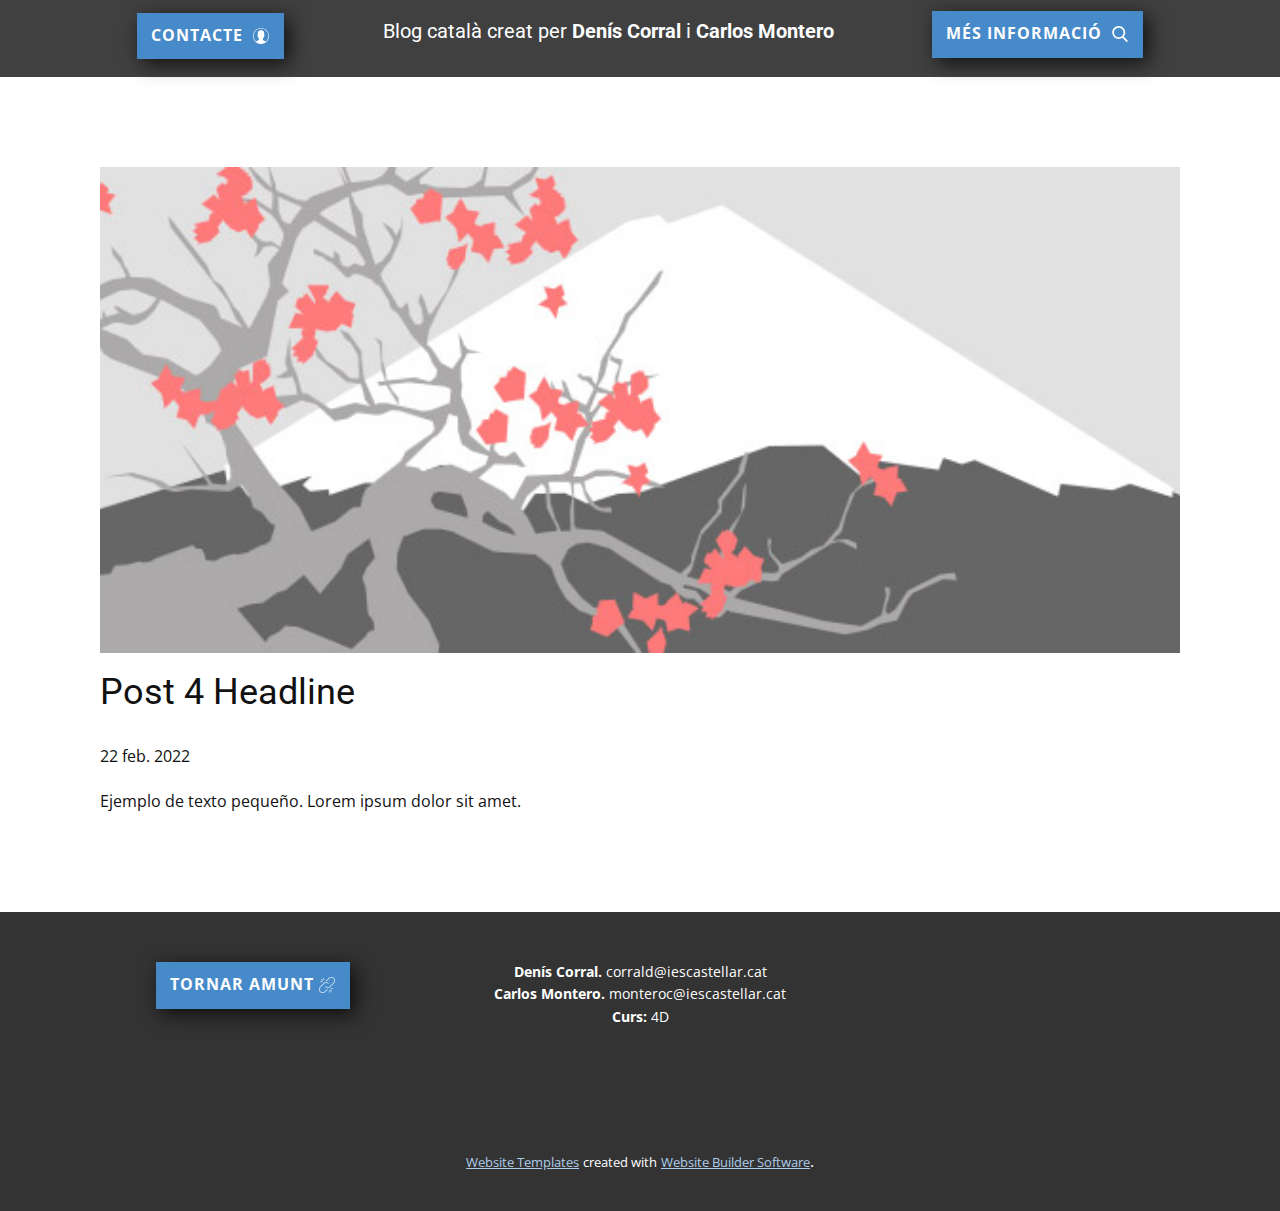
<file: blog/enviar-3.html>
<!doctype html>
<html style="font-size: 16px;"><head>
    <meta name="viewport" content="width=device-width, initial-scale=1.0">
    <meta charset="utf-8">
    <meta name="keywords" content="Post 1 Headline">
    <meta name="description" content="">
    <meta name="page_type" content="np-template-header-footer-from-plugin">
    <title>Post 4 Headline</title>
    <link rel="stylesheet" href="../nicepage.css" media="screen">
<link rel="stylesheet" href="../Post-Template.css" media="screen">
    <script class="u-script" type="text/javascript" src="../jquery.js" defer=""></script>
    <script class="u-script" type="text/javascript" src="../nicepage.js" defer=""></script>
    <meta name="generator" content="Nicepage 4.5.4, nicepage.com">
    <link id="u-theme-google-font" rel="stylesheet" href="https://fonts.googleapis.com/css?family=Roboto:100,100i,300,300i,400,400i,500,500i,700,700i,900,900i|Open+Sans:300,300i,400,400i,500,500i,600,600i,700,700i,800,800i">
    
    
    <script type="application/ld+json">{
		"@context": "http://schema.org",
		"@type": "Organization",
		"name": ""
}</script>
    <meta name="theme-color" content="#478ac9">
  </head>
  <body class="u-body u-xl-mode"><header class="u-clearfix u-grey-75 u-header u-header" id="sec-1c18"><div class="u-align-left u-clearfix u-sheet u-sheet-1">
        <a href="../Blog-Català-per-Denís-i-Carlos.html#sec-1c04" data-page-id="441224478" class="u-btn u-button-style u-hover-palette-1-dark-1 u-palette-1-base u-btn-1">mÉS INFORMACIÓ&nbsp;&nbsp;<span class="u-icon"><svg class="u-svg-content" viewBox="0 0 56.966 56.966" x="0px" y="0px" style="width: 1em; height: 1em;"><path d="M55.146,51.887L41.588,37.786c3.486-4.144,5.396-9.358,5.396-14.786c0-12.682-10.318-23-23-23s-23,10.318-23,23
	s10.318,23,23,23c4.761,0,9.298-1.436,13.177-4.162l13.661,14.208c0.571,0.593,1.339,0.92,2.162,0.92
	c0.779,0,1.518-0.297,2.079-0.837C56.255,54.982,56.293,53.08,55.146,51.887z M23.984,6c9.374,0,17,7.626,17,17s-7.626,17-17,17
	s-17-7.626-17-17S14.61,6,23.984,6z"></path></svg><img></span>
        </a>
        <a href="../Blog-Català-per-Denís-i-Carlos.html#sec-1c04" data-page-id="441224478" class="u-btn u-button-style u-hover-palette-1-dark-1 u-palette-1-base u-btn-2">Contacte&nbsp;&nbsp;<span class="u-icon"><svg class="u-svg-content" viewBox="0 0 55 55" x="0px" y="0px" style="width: 1em; height: 1em;"><path d="M55,27.5C55,12.337,42.663,0,27.5,0S0,12.337,0,27.5c0,8.009,3.444,15.228,8.926,20.258l-0.026,0.023l0.892,0.752
	c0.058,0.049,0.121,0.089,0.179,0.137c0.474,0.393,0.965,0.766,1.465,1.127c0.162,0.117,0.324,0.234,0.489,0.348
	c0.534,0.368,1.082,0.717,1.642,1.048c0.122,0.072,0.245,0.142,0.368,0.212c0.613,0.349,1.239,0.678,1.88,0.98
	c0.047,0.022,0.095,0.042,0.142,0.064c2.089,0.971,4.319,1.684,6.651,2.105c0.061,0.011,0.122,0.022,0.184,0.033
	c0.724,0.125,1.456,0.225,2.197,0.292c0.09,0.008,0.18,0.013,0.271,0.021C25.998,54.961,26.744,55,27.5,55
	c0.749,0,1.488-0.039,2.222-0.098c0.093-0.008,0.186-0.013,0.279-0.021c0.735-0.067,1.461-0.164,2.178-0.287
	c0.062-0.011,0.125-0.022,0.187-0.034c2.297-0.412,4.495-1.109,6.557-2.055c0.076-0.035,0.153-0.068,0.229-0.104
	c0.617-0.29,1.22-0.603,1.811-0.936c0.147-0.083,0.293-0.167,0.439-0.253c0.538-0.317,1.067-0.648,1.581-1
	c0.185-0.126,0.366-0.259,0.549-0.391c0.439-0.316,0.87-0.642,1.289-0.983c0.093-0.075,0.193-0.14,0.284-0.217l0.915-0.764
	l-0.027-0.023C51.523,42.802,55,35.55,55,27.5z M2,27.5C2,13.439,13.439,2,27.5,2S53,13.439,53,27.5
	c0,7.577-3.325,14.389-8.589,19.063c-0.294-0.203-0.59-0.385-0.893-0.537l-8.467-4.233c-0.76-0.38-1.232-1.144-1.232-1.993v-2.957
	c0.196-0.242,0.403-0.516,0.617-0.817c1.096-1.548,1.975-3.27,2.616-5.123c1.267-0.602,2.085-1.864,2.085-3.289v-3.545
	c0-0.867-0.318-1.708-0.887-2.369v-4.667c0.052-0.52,0.236-3.448-1.883-5.864C34.524,9.065,31.541,8,27.5,8
	s-7.024,1.065-8.867,3.168c-2.119,2.416-1.935,5.346-1.883,5.864v4.667c-0.568,0.661-0.887,1.502-0.887,2.369v3.545
	c0,1.101,0.494,2.128,1.34,2.821c0.81,3.173,2.477,5.575,3.093,6.389v2.894c0,0.816-0.445,1.566-1.162,1.958l-7.907,4.313
	c-0.252,0.137-0.502,0.297-0.752,0.476C5.276,41.792,2,35.022,2,27.5z"></path></svg><img></span>
        </a>
        <h3 class="u-headline u-text u-text-default u-text-1">
          <a href="/">Blog català creat per <span style="font-weight: 700;">Denís Corral</span> i <span style="font-weight: 700;">Carlos Montero</span>
          </a>
        </h3>
      </div></header>
    <section class="u-align-center u-clearfix u-section-1" id="sec-c83e">
      <div class="u-clearfix u-sheet u-valign-middle-md u-valign-middle-sm u-valign-middle-xs u-sheet-1"><!--post_details--><!--post_details_options_json--><!--{"source":""}--><!--/post_details_options_json--><!--blog_post-->
        <div class="u-container-style u-expanded-width u-post-details u-post-details-1">
          <div class="u-container-layout u-valign-middle u-container-layout-1"><!--blog_post_image-->
            <img alt="" class="u-blog-control u-expanded-width u-image u-image-default u-image-1" src="[data-uri]"><!--/blog_post_image--><!--blog_post_header-->
            <h2 class="u-blog-control u-text u-text-1">Post 4 Headline</h2><!--/blog_post_header--><!--blog_post_metadata-->
            <div class="u-blog-control u-metadata u-metadata-1"><!--blog_post_metadata_date-->
              <span class="u-meta-date u-meta-icon">22 feb. 2022</span><!--/blog_post_metadata_date--><!--blog_post_metadata_category-->
              <!--/blog_post_metadata_category--><!--blog_post_metadata_comments-->
              <!--/blog_post_metadata_comments-->
            </div><!--/blog_post_metadata--><!--blog_post_content-->
            <div class="u-align-justify u-blog-control u-post-content u-text u-text-2 fr-view">
  Ejemplo de texto pequeño. Lorem ipsum dolor sit amet.
  </div><!--/blog_post_content-->
          </div>
        </div><!--/blog_post--><!--/post_details-->
      </div>
    </section>
    
    
    <footer class="u-align-center u-clearfix u-footer u-grey-80 u-footer" id="sec-4ccd"><div class="u-clearfix u-sheet u-sheet-1">
        <p class="u-small-text u-text u-text-variant u-text-1">
          <span style="font-weight: 700;">Denís Corral.</span> corrald@iescastellar.cat<br>
          <span style="font-weight: 700;">Carlos Montero.</span> monteroc@iescastellar.cat<br>
          <span style="font-weight: 700;">Curs: </span>4D<br>
        </p>
        <a href="../Blog-Català-per-Denís-i-Carlos.html#sec-5b93" data-page-id="441224478" class="u-btn u-button-style u-hover-palette-1-dark-1 u-palette-1-base u-btn-1">TORNAR Amunt&nbsp;<span class="u-file-icon u-icon u-text-white"><img src="../images/4.png" alt=""></span>
        </a>
      </div></footer>
    <section class="u-backlink u-clearfix u-grey-80">
      <a class="u-link" href="https://nicepage.com/website-templates" target="_blank">
        <span>Website Templates</span>
      </a>
      <p class="u-text">
        <span>created with</span>
      </p>
      <a class="u-link" href="" target="_blank">
        <span>Website Builder Software</span>
      </a>. 
    </section>
  
</body></html>
</file>
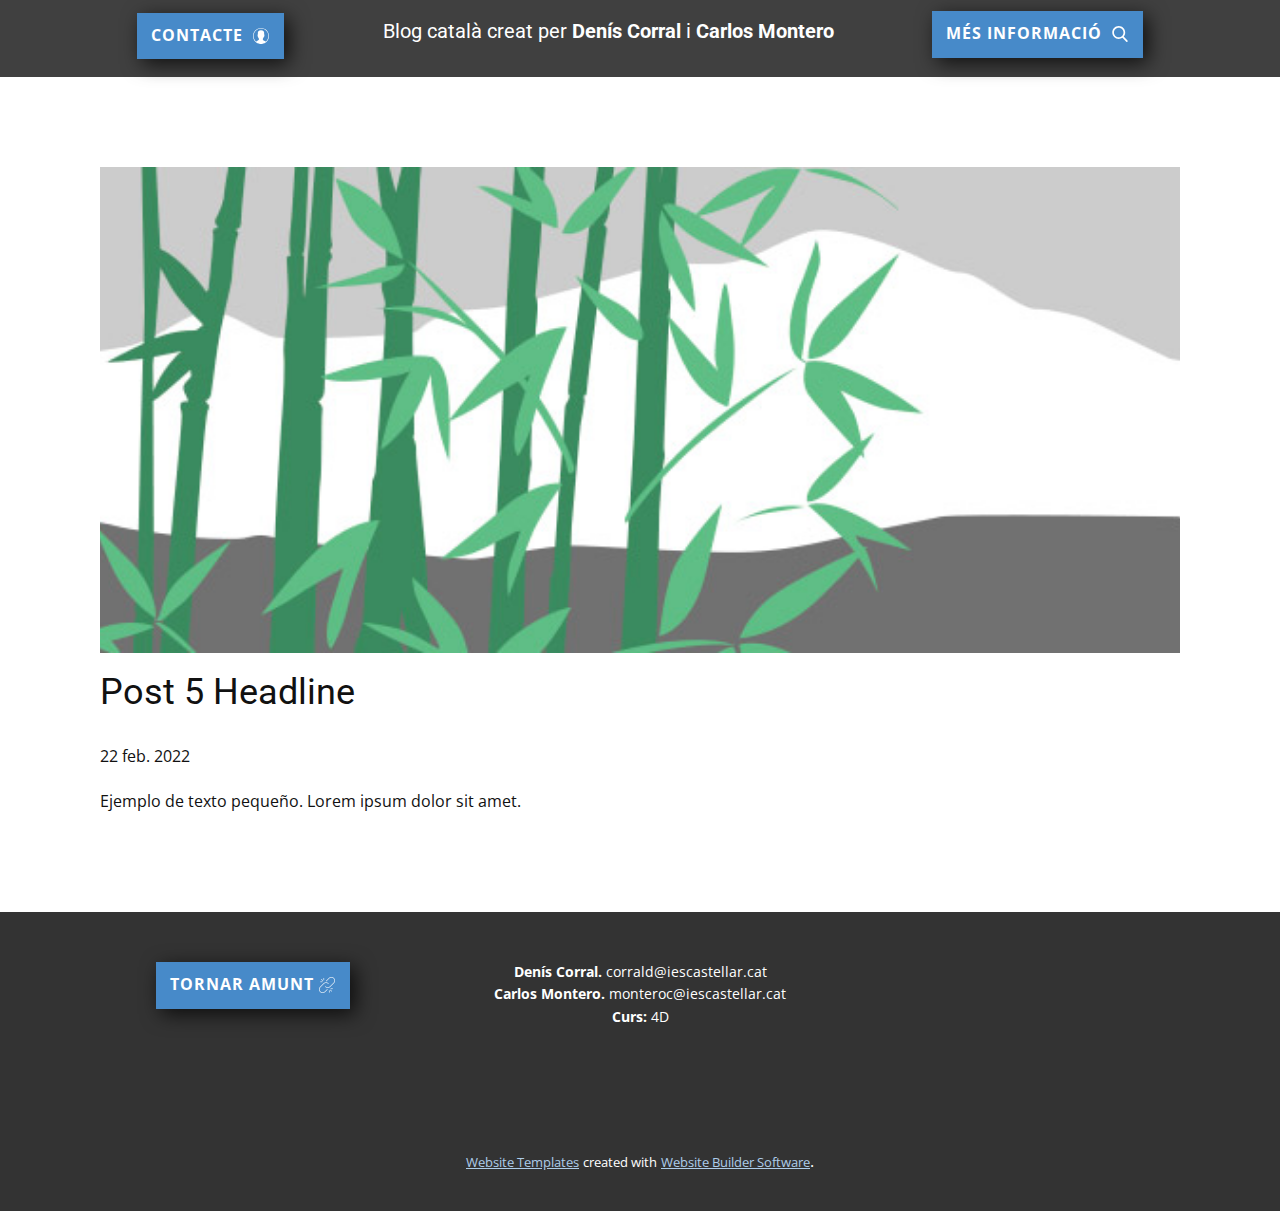
<file: blog/enviar-4.html>
<!doctype html>
<html style="font-size: 16px;"><head>
    <meta name="viewport" content="width=device-width, initial-scale=1.0">
    <meta charset="utf-8">
    <meta name="keywords" content="Post 1 Headline">
    <meta name="description" content="">
    <meta name="page_type" content="np-template-header-footer-from-plugin">
    <title>Post 5 Headline</title>
    <link rel="stylesheet" href="../nicepage.css" media="screen">
<link rel="stylesheet" href="../Post-Template.css" media="screen">
    <script class="u-script" type="text/javascript" src="../jquery.js" defer=""></script>
    <script class="u-script" type="text/javascript" src="../nicepage.js" defer=""></script>
    <meta name="generator" content="Nicepage 4.5.4, nicepage.com">
    <link id="u-theme-google-font" rel="stylesheet" href="https://fonts.googleapis.com/css?family=Roboto:100,100i,300,300i,400,400i,500,500i,700,700i,900,900i|Open+Sans:300,300i,400,400i,500,500i,600,600i,700,700i,800,800i">
    
    
    <script type="application/ld+json">{
		"@context": "http://schema.org",
		"@type": "Organization",
		"name": ""
}</script>
    <meta name="theme-color" content="#478ac9">
  </head>
  <body class="u-body u-xl-mode"><header class="u-clearfix u-grey-75 u-header u-header" id="sec-1c18"><div class="u-align-left u-clearfix u-sheet u-sheet-1">
        <a href="../Blog-Català-per-Denís-i-Carlos.html#sec-1c04" data-page-id="441224478" class="u-btn u-button-style u-hover-palette-1-dark-1 u-palette-1-base u-btn-1">mÉS INFORMACIÓ&nbsp;&nbsp;<span class="u-icon"><svg class="u-svg-content" viewBox="0 0 56.966 56.966" x="0px" y="0px" style="width: 1em; height: 1em;"><path d="M55.146,51.887L41.588,37.786c3.486-4.144,5.396-9.358,5.396-14.786c0-12.682-10.318-23-23-23s-23,10.318-23,23
	s10.318,23,23,23c4.761,0,9.298-1.436,13.177-4.162l13.661,14.208c0.571,0.593,1.339,0.92,2.162,0.92
	c0.779,0,1.518-0.297,2.079-0.837C56.255,54.982,56.293,53.08,55.146,51.887z M23.984,6c9.374,0,17,7.626,17,17s-7.626,17-17,17
	s-17-7.626-17-17S14.61,6,23.984,6z"></path></svg><img></span>
        </a>
        <a href="../Blog-Català-per-Denís-i-Carlos.html#sec-1c04" data-page-id="441224478" class="u-btn u-button-style u-hover-palette-1-dark-1 u-palette-1-base u-btn-2">Contacte&nbsp;&nbsp;<span class="u-icon"><svg class="u-svg-content" viewBox="0 0 55 55" x="0px" y="0px" style="width: 1em; height: 1em;"><path d="M55,27.5C55,12.337,42.663,0,27.5,0S0,12.337,0,27.5c0,8.009,3.444,15.228,8.926,20.258l-0.026,0.023l0.892,0.752
	c0.058,0.049,0.121,0.089,0.179,0.137c0.474,0.393,0.965,0.766,1.465,1.127c0.162,0.117,0.324,0.234,0.489,0.348
	c0.534,0.368,1.082,0.717,1.642,1.048c0.122,0.072,0.245,0.142,0.368,0.212c0.613,0.349,1.239,0.678,1.88,0.98
	c0.047,0.022,0.095,0.042,0.142,0.064c2.089,0.971,4.319,1.684,6.651,2.105c0.061,0.011,0.122,0.022,0.184,0.033
	c0.724,0.125,1.456,0.225,2.197,0.292c0.09,0.008,0.18,0.013,0.271,0.021C25.998,54.961,26.744,55,27.5,55
	c0.749,0,1.488-0.039,2.222-0.098c0.093-0.008,0.186-0.013,0.279-0.021c0.735-0.067,1.461-0.164,2.178-0.287
	c0.062-0.011,0.125-0.022,0.187-0.034c2.297-0.412,4.495-1.109,6.557-2.055c0.076-0.035,0.153-0.068,0.229-0.104
	c0.617-0.29,1.22-0.603,1.811-0.936c0.147-0.083,0.293-0.167,0.439-0.253c0.538-0.317,1.067-0.648,1.581-1
	c0.185-0.126,0.366-0.259,0.549-0.391c0.439-0.316,0.87-0.642,1.289-0.983c0.093-0.075,0.193-0.14,0.284-0.217l0.915-0.764
	l-0.027-0.023C51.523,42.802,55,35.55,55,27.5z M2,27.5C2,13.439,13.439,2,27.5,2S53,13.439,53,27.5
	c0,7.577-3.325,14.389-8.589,19.063c-0.294-0.203-0.59-0.385-0.893-0.537l-8.467-4.233c-0.76-0.38-1.232-1.144-1.232-1.993v-2.957
	c0.196-0.242,0.403-0.516,0.617-0.817c1.096-1.548,1.975-3.27,2.616-5.123c1.267-0.602,2.085-1.864,2.085-3.289v-3.545
	c0-0.867-0.318-1.708-0.887-2.369v-4.667c0.052-0.52,0.236-3.448-1.883-5.864C34.524,9.065,31.541,8,27.5,8
	s-7.024,1.065-8.867,3.168c-2.119,2.416-1.935,5.346-1.883,5.864v4.667c-0.568,0.661-0.887,1.502-0.887,2.369v3.545
	c0,1.101,0.494,2.128,1.34,2.821c0.81,3.173,2.477,5.575,3.093,6.389v2.894c0,0.816-0.445,1.566-1.162,1.958l-7.907,4.313
	c-0.252,0.137-0.502,0.297-0.752,0.476C5.276,41.792,2,35.022,2,27.5z"></path></svg><img></span>
        </a>
        <h3 class="u-headline u-text u-text-default u-text-1">
          <a href="/">Blog català creat per <span style="font-weight: 700;">Denís Corral</span> i <span style="font-weight: 700;">Carlos Montero</span>
          </a>
        </h3>
      </div></header>
    <section class="u-align-center u-clearfix u-section-1" id="sec-c83e">
      <div class="u-clearfix u-sheet u-valign-middle-md u-valign-middle-sm u-valign-middle-xs u-sheet-1"><!--post_details--><!--post_details_options_json--><!--{"source":""}--><!--/post_details_options_json--><!--blog_post-->
        <div class="u-container-style u-expanded-width u-post-details u-post-details-1">
          <div class="u-container-layout u-valign-middle u-container-layout-1"><!--blog_post_image-->
            <img alt="" class="u-blog-control u-expanded-width u-image u-image-default u-image-1" src="[data-uri]"><!--/blog_post_image--><!--blog_post_header-->
            <h2 class="u-blog-control u-text u-text-1">Post 5 Headline</h2><!--/blog_post_header--><!--blog_post_metadata-->
            <div class="u-blog-control u-metadata u-metadata-1"><!--blog_post_metadata_date-->
              <span class="u-meta-date u-meta-icon">22 feb. 2022</span><!--/blog_post_metadata_date--><!--blog_post_metadata_category-->
              <!--/blog_post_metadata_category--><!--blog_post_metadata_comments-->
              <!--/blog_post_metadata_comments-->
            </div><!--/blog_post_metadata--><!--blog_post_content-->
            <div class="u-align-justify u-blog-control u-post-content u-text u-text-2 fr-view">
  Ejemplo de texto pequeño. Lorem ipsum dolor sit amet.
  </div><!--/blog_post_content-->
          </div>
        </div><!--/blog_post--><!--/post_details-->
      </div>
    </section>
    
    
    <footer class="u-align-center u-clearfix u-footer u-grey-80 u-footer" id="sec-4ccd"><div class="u-clearfix u-sheet u-sheet-1">
        <p class="u-small-text u-text u-text-variant u-text-1">
          <span style="font-weight: 700;">Denís Corral.</span> corrald@iescastellar.cat<br>
          <span style="font-weight: 700;">Carlos Montero.</span> monteroc@iescastellar.cat<br>
          <span style="font-weight: 700;">Curs: </span>4D<br>
        </p>
        <a href="../Blog-Català-per-Denís-i-Carlos.html#sec-5b93" data-page-id="441224478" class="u-btn u-button-style u-hover-palette-1-dark-1 u-palette-1-base u-btn-1">TORNAR Amunt&nbsp;<span class="u-file-icon u-icon u-text-white"><img src="../images/4.png" alt=""></span>
        </a>
      </div></footer>
    <section class="u-backlink u-clearfix u-grey-80">
      <a class="u-link" href="https://nicepage.com/website-templates" target="_blank">
        <span>Website Templates</span>
      </a>
      <p class="u-text">
        <span>created with</span>
      </p>
      <a class="u-link" href="" target="_blank">
        <span>Website Builder Software</span>
      </a>. 
    </section>
  
</body></html>
</file>
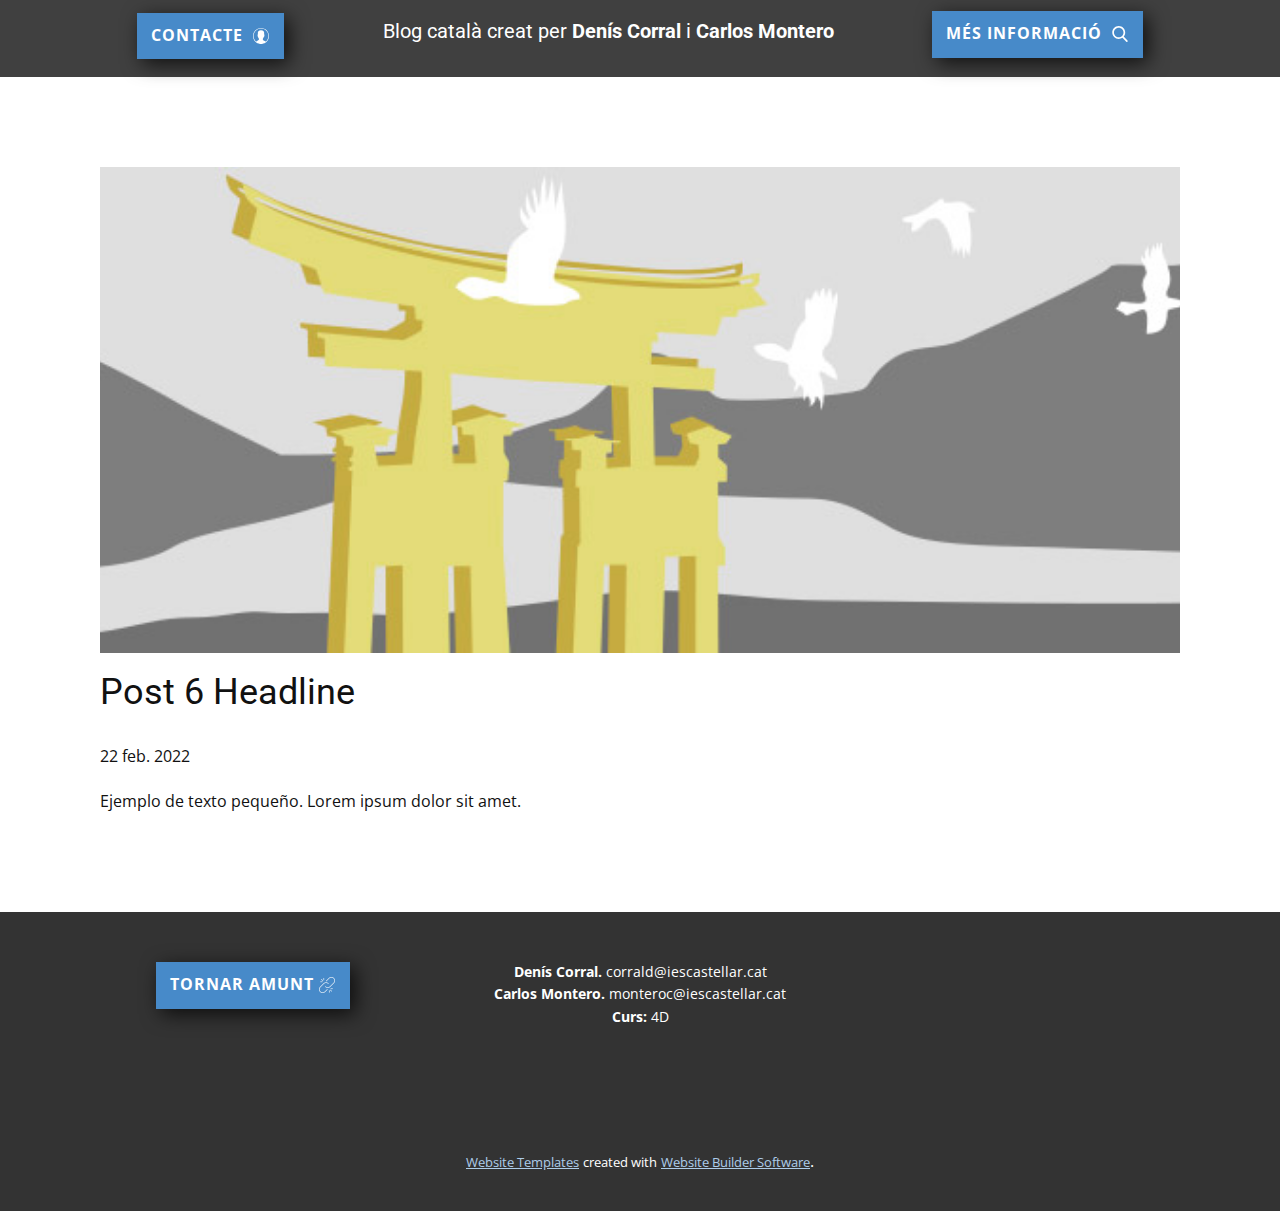
<file: blog/enviar-5.html>
<!doctype html>
<html style="font-size: 16px;"><head>
    <meta name="viewport" content="width=device-width, initial-scale=1.0">
    <meta charset="utf-8">
    <meta name="keywords" content="Post 1 Headline">
    <meta name="description" content="">
    <meta name="page_type" content="np-template-header-footer-from-plugin">
    <title>Post 6 Headline</title>
    <link rel="stylesheet" href="../nicepage.css" media="screen">
<link rel="stylesheet" href="../Post-Template.css" media="screen">
    <script class="u-script" type="text/javascript" src="../jquery.js" defer=""></script>
    <script class="u-script" type="text/javascript" src="../nicepage.js" defer=""></script>
    <meta name="generator" content="Nicepage 4.5.4, nicepage.com">
    <link id="u-theme-google-font" rel="stylesheet" href="https://fonts.googleapis.com/css?family=Roboto:100,100i,300,300i,400,400i,500,500i,700,700i,900,900i|Open+Sans:300,300i,400,400i,500,500i,600,600i,700,700i,800,800i">
    
    
    <script type="application/ld+json">{
		"@context": "http://schema.org",
		"@type": "Organization",
		"name": ""
}</script>
    <meta name="theme-color" content="#478ac9">
  </head>
  <body class="u-body u-xl-mode"><header class="u-clearfix u-grey-75 u-header u-header" id="sec-1c18"><div class="u-align-left u-clearfix u-sheet u-sheet-1">
        <a href="../Blog-Català-per-Denís-i-Carlos.html#sec-1c04" data-page-id="441224478" class="u-btn u-button-style u-hover-palette-1-dark-1 u-palette-1-base u-btn-1">mÉS INFORMACIÓ&nbsp;&nbsp;<span class="u-icon"><svg class="u-svg-content" viewBox="0 0 56.966 56.966" x="0px" y="0px" style="width: 1em; height: 1em;"><path d="M55.146,51.887L41.588,37.786c3.486-4.144,5.396-9.358,5.396-14.786c0-12.682-10.318-23-23-23s-23,10.318-23,23
	s10.318,23,23,23c4.761,0,9.298-1.436,13.177-4.162l13.661,14.208c0.571,0.593,1.339,0.92,2.162,0.92
	c0.779,0,1.518-0.297,2.079-0.837C56.255,54.982,56.293,53.08,55.146,51.887z M23.984,6c9.374,0,17,7.626,17,17s-7.626,17-17,17
	s-17-7.626-17-17S14.61,6,23.984,6z"></path></svg><img></span>
        </a>
        <a href="../Blog-Català-per-Denís-i-Carlos.html#sec-1c04" data-page-id="441224478" class="u-btn u-button-style u-hover-palette-1-dark-1 u-palette-1-base u-btn-2">Contacte&nbsp;&nbsp;<span class="u-icon"><svg class="u-svg-content" viewBox="0 0 55 55" x="0px" y="0px" style="width: 1em; height: 1em;"><path d="M55,27.5C55,12.337,42.663,0,27.5,0S0,12.337,0,27.5c0,8.009,3.444,15.228,8.926,20.258l-0.026,0.023l0.892,0.752
	c0.058,0.049,0.121,0.089,0.179,0.137c0.474,0.393,0.965,0.766,1.465,1.127c0.162,0.117,0.324,0.234,0.489,0.348
	c0.534,0.368,1.082,0.717,1.642,1.048c0.122,0.072,0.245,0.142,0.368,0.212c0.613,0.349,1.239,0.678,1.88,0.98
	c0.047,0.022,0.095,0.042,0.142,0.064c2.089,0.971,4.319,1.684,6.651,2.105c0.061,0.011,0.122,0.022,0.184,0.033
	c0.724,0.125,1.456,0.225,2.197,0.292c0.09,0.008,0.18,0.013,0.271,0.021C25.998,54.961,26.744,55,27.5,55
	c0.749,0,1.488-0.039,2.222-0.098c0.093-0.008,0.186-0.013,0.279-0.021c0.735-0.067,1.461-0.164,2.178-0.287
	c0.062-0.011,0.125-0.022,0.187-0.034c2.297-0.412,4.495-1.109,6.557-2.055c0.076-0.035,0.153-0.068,0.229-0.104
	c0.617-0.29,1.22-0.603,1.811-0.936c0.147-0.083,0.293-0.167,0.439-0.253c0.538-0.317,1.067-0.648,1.581-1
	c0.185-0.126,0.366-0.259,0.549-0.391c0.439-0.316,0.87-0.642,1.289-0.983c0.093-0.075,0.193-0.14,0.284-0.217l0.915-0.764
	l-0.027-0.023C51.523,42.802,55,35.55,55,27.5z M2,27.5C2,13.439,13.439,2,27.5,2S53,13.439,53,27.5
	c0,7.577-3.325,14.389-8.589,19.063c-0.294-0.203-0.59-0.385-0.893-0.537l-8.467-4.233c-0.76-0.38-1.232-1.144-1.232-1.993v-2.957
	c0.196-0.242,0.403-0.516,0.617-0.817c1.096-1.548,1.975-3.27,2.616-5.123c1.267-0.602,2.085-1.864,2.085-3.289v-3.545
	c0-0.867-0.318-1.708-0.887-2.369v-4.667c0.052-0.52,0.236-3.448-1.883-5.864C34.524,9.065,31.541,8,27.5,8
	s-7.024,1.065-8.867,3.168c-2.119,2.416-1.935,5.346-1.883,5.864v4.667c-0.568,0.661-0.887,1.502-0.887,2.369v3.545
	c0,1.101,0.494,2.128,1.34,2.821c0.81,3.173,2.477,5.575,3.093,6.389v2.894c0,0.816-0.445,1.566-1.162,1.958l-7.907,4.313
	c-0.252,0.137-0.502,0.297-0.752,0.476C5.276,41.792,2,35.022,2,27.5z"></path></svg><img></span>
        </a>
        <h3 class="u-headline u-text u-text-default u-text-1">
          <a href="/">Blog català creat per <span style="font-weight: 700;">Denís Corral</span> i <span style="font-weight: 700;">Carlos Montero</span>
          </a>
        </h3>
      </div></header>
    <section class="u-align-center u-clearfix u-section-1" id="sec-c83e">
      <div class="u-clearfix u-sheet u-valign-middle-md u-valign-middle-sm u-valign-middle-xs u-sheet-1"><!--post_details--><!--post_details_options_json--><!--{"source":""}--><!--/post_details_options_json--><!--blog_post-->
        <div class="u-container-style u-expanded-width u-post-details u-post-details-1">
          <div class="u-container-layout u-valign-middle u-container-layout-1"><!--blog_post_image-->
            <img alt="" class="u-blog-control u-expanded-width u-image u-image-default u-image-1" src="[data-uri]"><!--/blog_post_image--><!--blog_post_header-->
            <h2 class="u-blog-control u-text u-text-1">Post 6 Headline</h2><!--/blog_post_header--><!--blog_post_metadata-->
            <div class="u-blog-control u-metadata u-metadata-1"><!--blog_post_metadata_date-->
              <span class="u-meta-date u-meta-icon">22 feb. 2022</span><!--/blog_post_metadata_date--><!--blog_post_metadata_category-->
              <!--/blog_post_metadata_category--><!--blog_post_metadata_comments-->
              <!--/blog_post_metadata_comments-->
            </div><!--/blog_post_metadata--><!--blog_post_content-->
            <div class="u-align-justify u-blog-control u-post-content u-text u-text-2 fr-view">
  Ejemplo de texto pequeño. Lorem ipsum dolor sit amet.
  </div><!--/blog_post_content-->
          </div>
        </div><!--/blog_post--><!--/post_details-->
      </div>
    </section>
    
    
    <footer class="u-align-center u-clearfix u-footer u-grey-80 u-footer" id="sec-4ccd"><div class="u-clearfix u-sheet u-sheet-1">
        <p class="u-small-text u-text u-text-variant u-text-1">
          <span style="font-weight: 700;">Denís Corral.</span> corrald@iescastellar.cat<br>
          <span style="font-weight: 700;">Carlos Montero.</span> monteroc@iescastellar.cat<br>
          <span style="font-weight: 700;">Curs: </span>4D<br>
        </p>
        <a href="../Blog-Català-per-Denís-i-Carlos.html#sec-5b93" data-page-id="441224478" class="u-btn u-button-style u-hover-palette-1-dark-1 u-palette-1-base u-btn-1">TORNAR Amunt&nbsp;<span class="u-file-icon u-icon u-text-white"><img src="../images/4.png" alt=""></span>
        </a>
      </div></footer>
    <section class="u-backlink u-clearfix u-grey-80">
      <a class="u-link" href="https://nicepage.com/website-templates" target="_blank">
        <span>Website Templates</span>
      </a>
      <p class="u-text">
        <span>created with</span>
      </p>
      <a class="u-link" href="" target="_blank">
        <span>Website Builder Software</span>
      </a>. 
    </section>
  
</body></html>
</file>
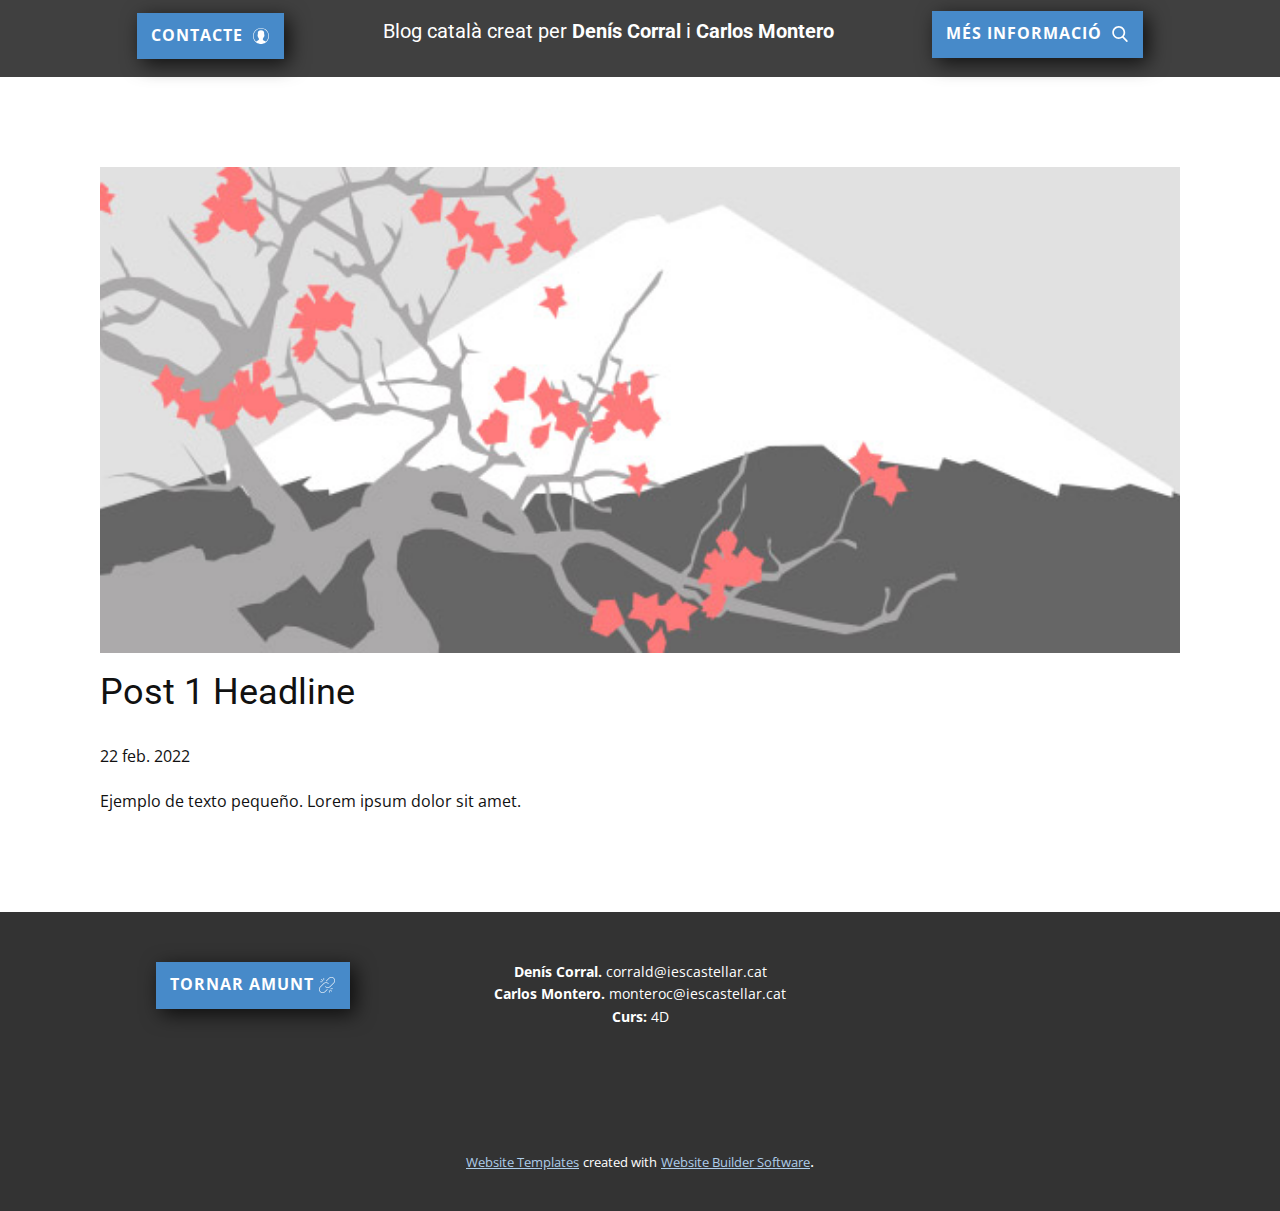
<file: blog/enviar.html>
<!doctype html>
<html style="font-size: 16px;"><head>
    <meta name="viewport" content="width=device-width, initial-scale=1.0">
    <meta charset="utf-8">
    <meta name="keywords" content="Post 1 Headline">
    <meta name="description" content="">
    <meta name="page_type" content="np-template-header-footer-from-plugin">
    <title>Post 1 Headline</title>
    <link rel="stylesheet" href="../nicepage.css" media="screen">
<link rel="stylesheet" href="../Post-Template.css" media="screen">
    <script class="u-script" type="text/javascript" src="../jquery.js" defer=""></script>
    <script class="u-script" type="text/javascript" src="../nicepage.js" defer=""></script>
    <meta name="generator" content="Nicepage 4.5.4, nicepage.com">
    <link id="u-theme-google-font" rel="stylesheet" href="https://fonts.googleapis.com/css?family=Roboto:100,100i,300,300i,400,400i,500,500i,700,700i,900,900i|Open+Sans:300,300i,400,400i,500,500i,600,600i,700,700i,800,800i">
    
    
    <script type="application/ld+json">{
		"@context": "http://schema.org",
		"@type": "Organization",
		"name": ""
}</script>
    <meta name="theme-color" content="#478ac9">
  </head>
  <body class="u-body u-xl-mode"><header class="u-clearfix u-grey-75 u-header u-header" id="sec-1c18"><div class="u-align-left u-clearfix u-sheet u-sheet-1">
        <a href="../Blog-Català-per-Denís-i-Carlos.html#sec-1c04" data-page-id="441224478" class="u-btn u-button-style u-hover-palette-1-dark-1 u-palette-1-base u-btn-1">mÉS INFORMACIÓ&nbsp;&nbsp;<span class="u-icon"><svg class="u-svg-content" viewBox="0 0 56.966 56.966" x="0px" y="0px" style="width: 1em; height: 1em;"><path d="M55.146,51.887L41.588,37.786c3.486-4.144,5.396-9.358,5.396-14.786c0-12.682-10.318-23-23-23s-23,10.318-23,23
	s10.318,23,23,23c4.761,0,9.298-1.436,13.177-4.162l13.661,14.208c0.571,0.593,1.339,0.92,2.162,0.92
	c0.779,0,1.518-0.297,2.079-0.837C56.255,54.982,56.293,53.08,55.146,51.887z M23.984,6c9.374,0,17,7.626,17,17s-7.626,17-17,17
	s-17-7.626-17-17S14.61,6,23.984,6z"></path></svg><img></span>
        </a>
        <a href="../Blog-Català-per-Denís-i-Carlos.html#sec-1c04" data-page-id="441224478" class="u-btn u-button-style u-hover-palette-1-dark-1 u-palette-1-base u-btn-2">Contacte&nbsp;&nbsp;<span class="u-icon"><svg class="u-svg-content" viewBox="0 0 55 55" x="0px" y="0px" style="width: 1em; height: 1em;"><path d="M55,27.5C55,12.337,42.663,0,27.5,0S0,12.337,0,27.5c0,8.009,3.444,15.228,8.926,20.258l-0.026,0.023l0.892,0.752
	c0.058,0.049,0.121,0.089,0.179,0.137c0.474,0.393,0.965,0.766,1.465,1.127c0.162,0.117,0.324,0.234,0.489,0.348
	c0.534,0.368,1.082,0.717,1.642,1.048c0.122,0.072,0.245,0.142,0.368,0.212c0.613,0.349,1.239,0.678,1.88,0.98
	c0.047,0.022,0.095,0.042,0.142,0.064c2.089,0.971,4.319,1.684,6.651,2.105c0.061,0.011,0.122,0.022,0.184,0.033
	c0.724,0.125,1.456,0.225,2.197,0.292c0.09,0.008,0.18,0.013,0.271,0.021C25.998,54.961,26.744,55,27.5,55
	c0.749,0,1.488-0.039,2.222-0.098c0.093-0.008,0.186-0.013,0.279-0.021c0.735-0.067,1.461-0.164,2.178-0.287
	c0.062-0.011,0.125-0.022,0.187-0.034c2.297-0.412,4.495-1.109,6.557-2.055c0.076-0.035,0.153-0.068,0.229-0.104
	c0.617-0.29,1.22-0.603,1.811-0.936c0.147-0.083,0.293-0.167,0.439-0.253c0.538-0.317,1.067-0.648,1.581-1
	c0.185-0.126,0.366-0.259,0.549-0.391c0.439-0.316,0.87-0.642,1.289-0.983c0.093-0.075,0.193-0.14,0.284-0.217l0.915-0.764
	l-0.027-0.023C51.523,42.802,55,35.55,55,27.5z M2,27.5C2,13.439,13.439,2,27.5,2S53,13.439,53,27.5
	c0,7.577-3.325,14.389-8.589,19.063c-0.294-0.203-0.59-0.385-0.893-0.537l-8.467-4.233c-0.76-0.38-1.232-1.144-1.232-1.993v-2.957
	c0.196-0.242,0.403-0.516,0.617-0.817c1.096-1.548,1.975-3.27,2.616-5.123c1.267-0.602,2.085-1.864,2.085-3.289v-3.545
	c0-0.867-0.318-1.708-0.887-2.369v-4.667c0.052-0.52,0.236-3.448-1.883-5.864C34.524,9.065,31.541,8,27.5,8
	s-7.024,1.065-8.867,3.168c-2.119,2.416-1.935,5.346-1.883,5.864v4.667c-0.568,0.661-0.887,1.502-0.887,2.369v3.545
	c0,1.101,0.494,2.128,1.34,2.821c0.81,3.173,2.477,5.575,3.093,6.389v2.894c0,0.816-0.445,1.566-1.162,1.958l-7.907,4.313
	c-0.252,0.137-0.502,0.297-0.752,0.476C5.276,41.792,2,35.022,2,27.5z"></path></svg><img></span>
        </a>
        <h3 class="u-headline u-text u-text-default u-text-1">
          <a href="/">Blog català creat per <span style="font-weight: 700;">Denís Corral</span> i <span style="font-weight: 700;">Carlos Montero</span>
          </a>
        </h3>
      </div></header>
    <section class="u-align-center u-clearfix u-section-1" id="sec-c83e">
      <div class="u-clearfix u-sheet u-valign-middle-md u-valign-middle-sm u-valign-middle-xs u-sheet-1"><!--post_details--><!--post_details_options_json--><!--{"source":""}--><!--/post_details_options_json--><!--blog_post-->
        <div class="u-container-style u-expanded-width u-post-details u-post-details-1">
          <div class="u-container-layout u-valign-middle u-container-layout-1"><!--blog_post_image-->
            <img alt="" class="u-blog-control u-expanded-width u-image u-image-default u-image-1" src="[data-uri]"><!--/blog_post_image--><!--blog_post_header-->
            <h2 class="u-blog-control u-text u-text-1">Post 1 Headline</h2><!--/blog_post_header--><!--blog_post_metadata-->
            <div class="u-blog-control u-metadata u-metadata-1"><!--blog_post_metadata_date-->
              <span class="u-meta-date u-meta-icon">22 feb. 2022</span><!--/blog_post_metadata_date--><!--blog_post_metadata_category-->
              <!--/blog_post_metadata_category--><!--blog_post_metadata_comments-->
              <!--/blog_post_metadata_comments-->
            </div><!--/blog_post_metadata--><!--blog_post_content-->
            <div class="u-align-justify u-blog-control u-post-content u-text u-text-2 fr-view">
  Ejemplo de texto pequeño. Lorem ipsum dolor sit amet.
  </div><!--/blog_post_content-->
          </div>
        </div><!--/blog_post--><!--/post_details-->
      </div>
    </section>
    
    
    <footer class="u-align-center u-clearfix u-footer u-grey-80 u-footer" id="sec-4ccd"><div class="u-clearfix u-sheet u-sheet-1">
        <p class="u-small-text u-text u-text-variant u-text-1">
          <span style="font-weight: 700;">Denís Corral.</span> corrald@iescastellar.cat<br>
          <span style="font-weight: 700;">Carlos Montero.</span> monteroc@iescastellar.cat<br>
          <span style="font-weight: 700;">Curs: </span>4D<br>
        </p>
        <a href="../Blog-Català-per-Denís-i-Carlos.html#sec-5b93" data-page-id="441224478" class="u-btn u-button-style u-hover-palette-1-dark-1 u-palette-1-base u-btn-1">TORNAR Amunt&nbsp;<span class="u-file-icon u-icon u-text-white"><img src="../images/4.png" alt=""></span>
        </a>
      </div></footer>
    <section class="u-backlink u-clearfix u-grey-80">
      <a class="u-link" href="https://nicepage.com/website-templates" target="_blank">
        <span>Website Templates</span>
      </a>
      <p class="u-text">
        <span>created with</span>
      </p>
      <a class="u-link" href="" target="_blank">
        <span>Website Builder Software</span>
      </a>. 
    </section>
  
</body></html>
</file>
